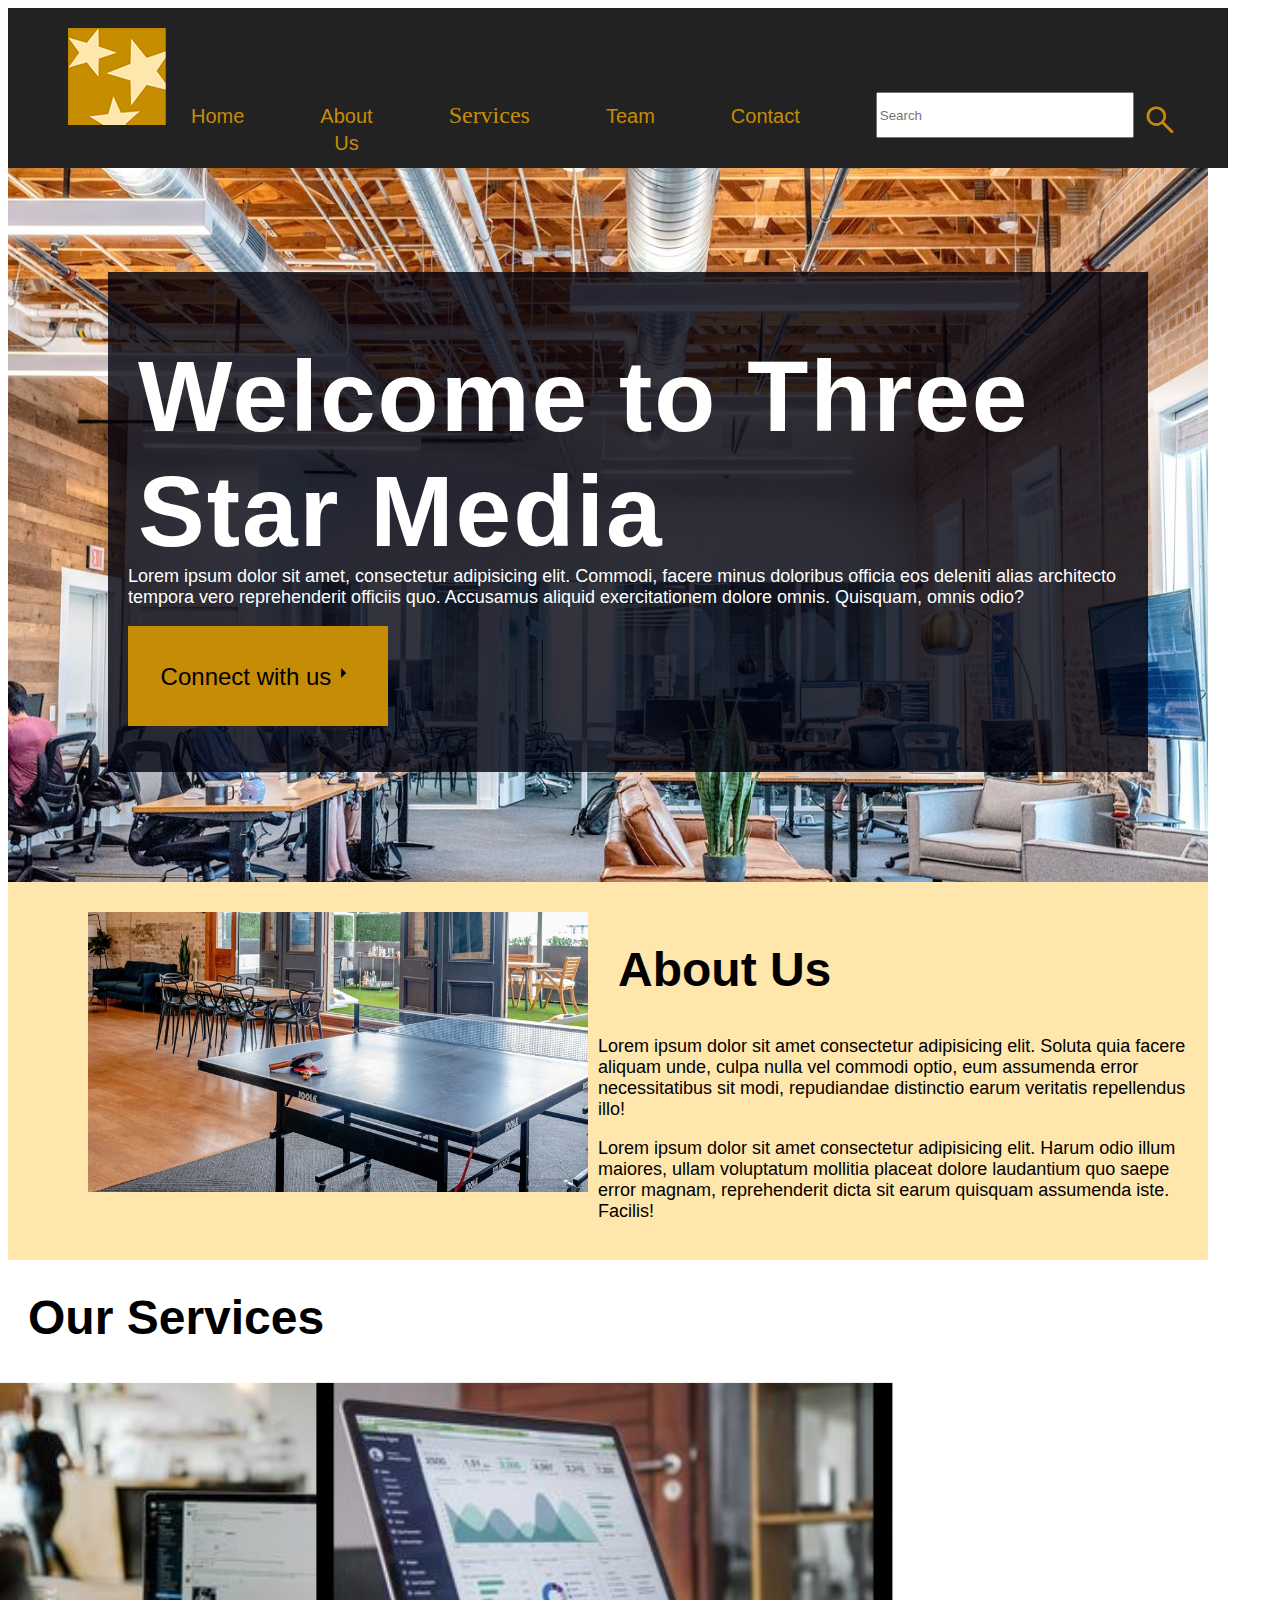
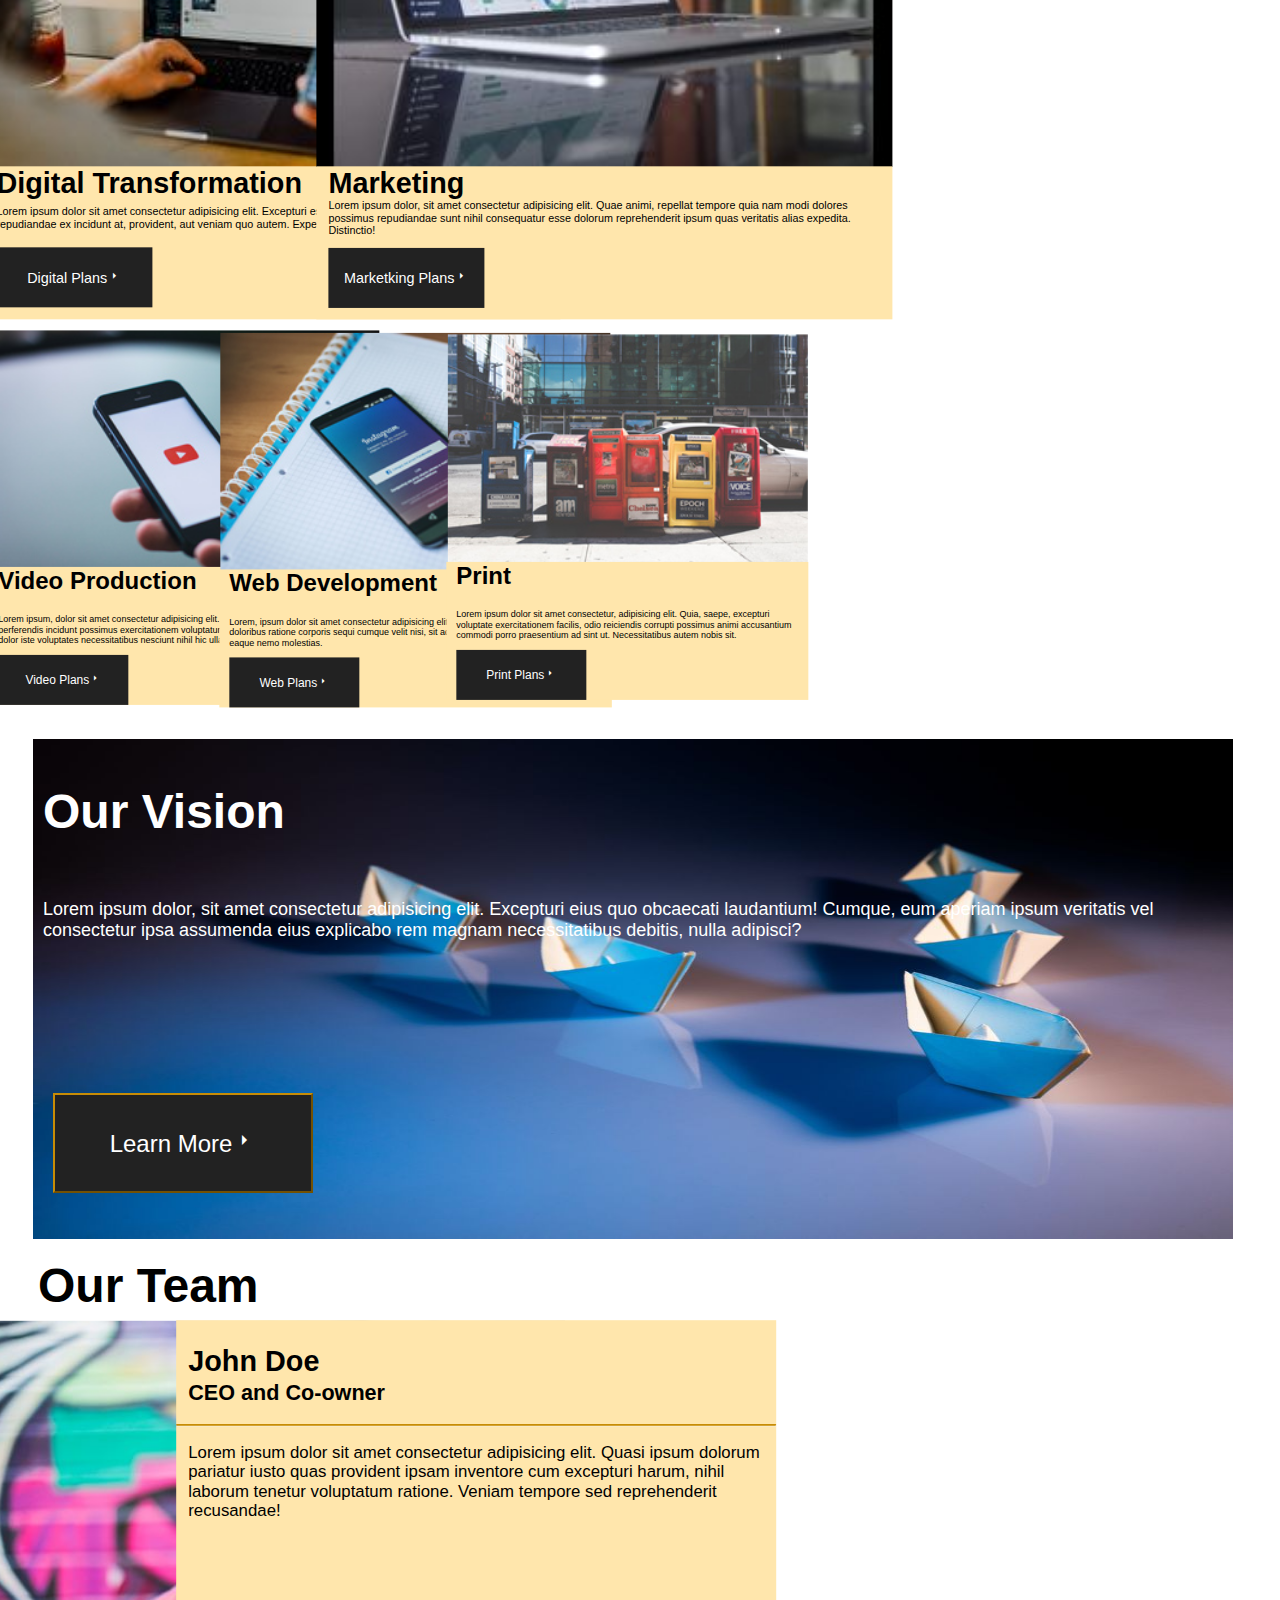
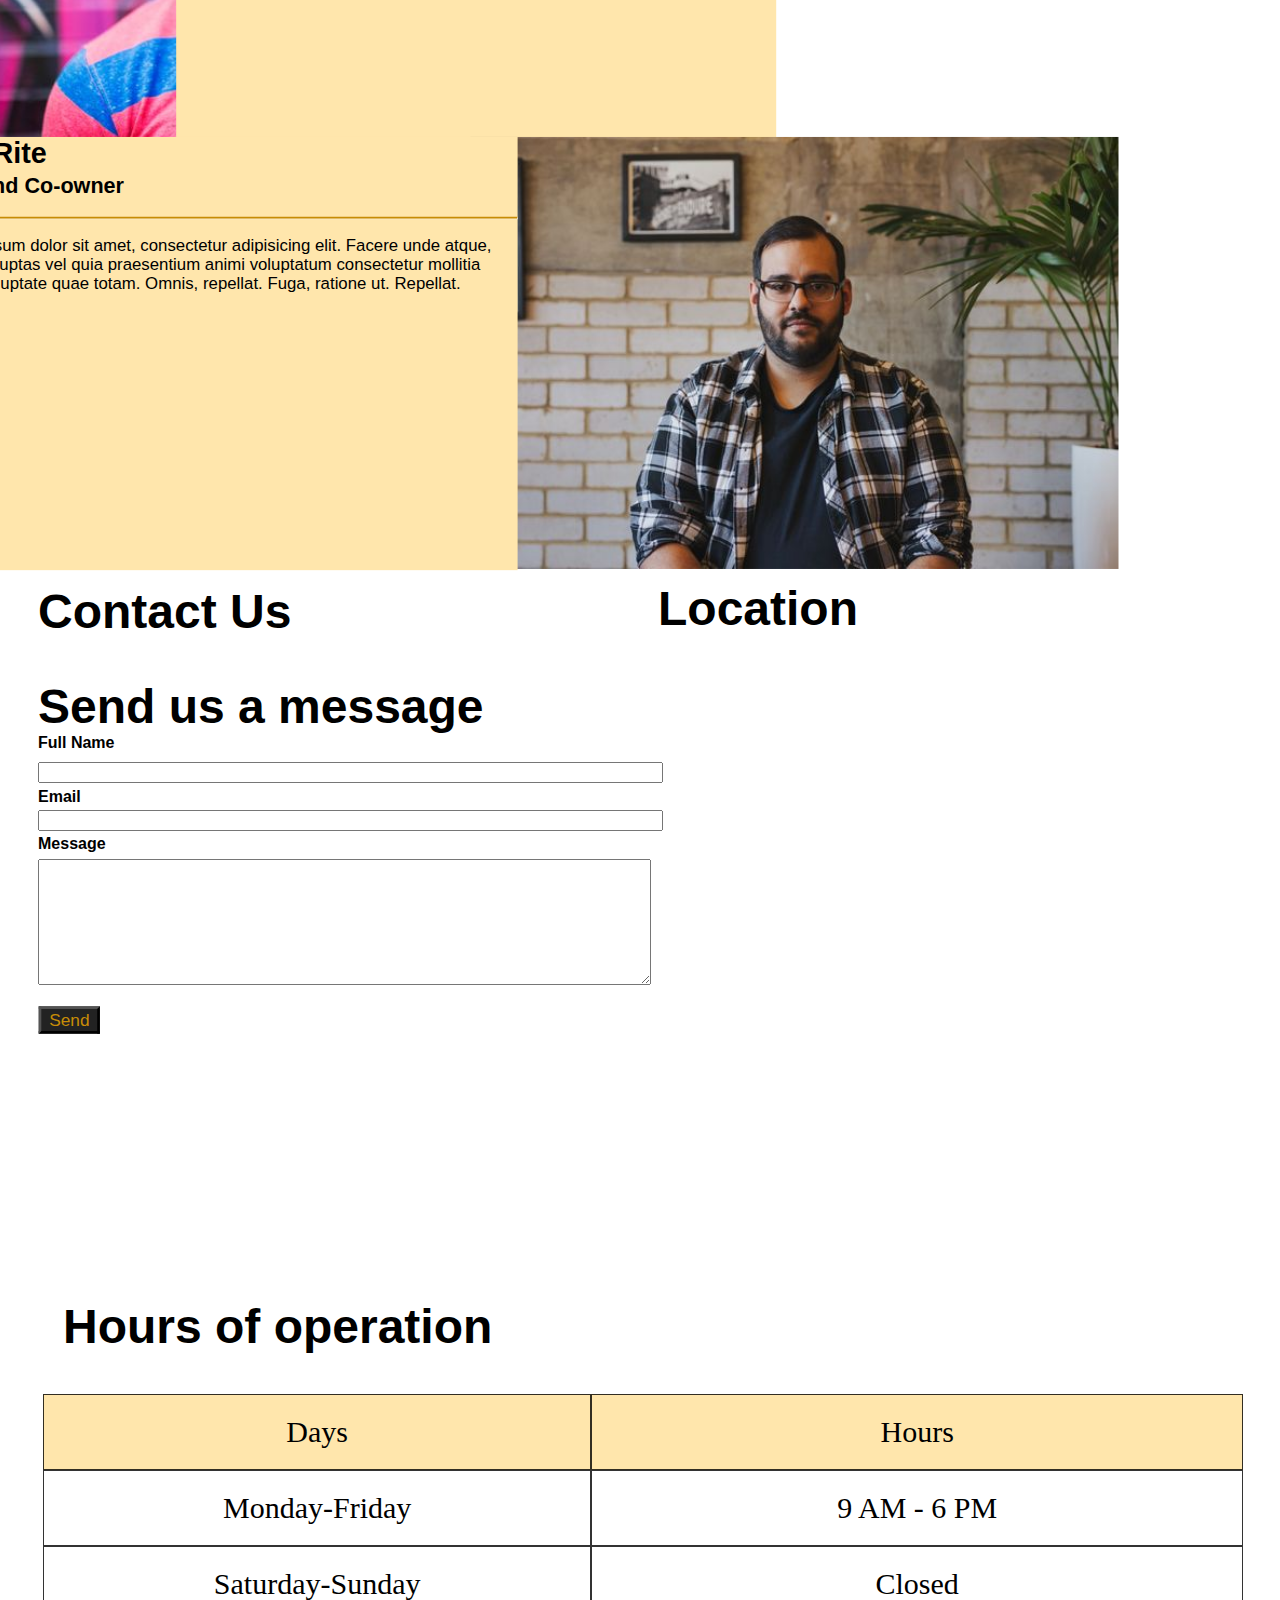
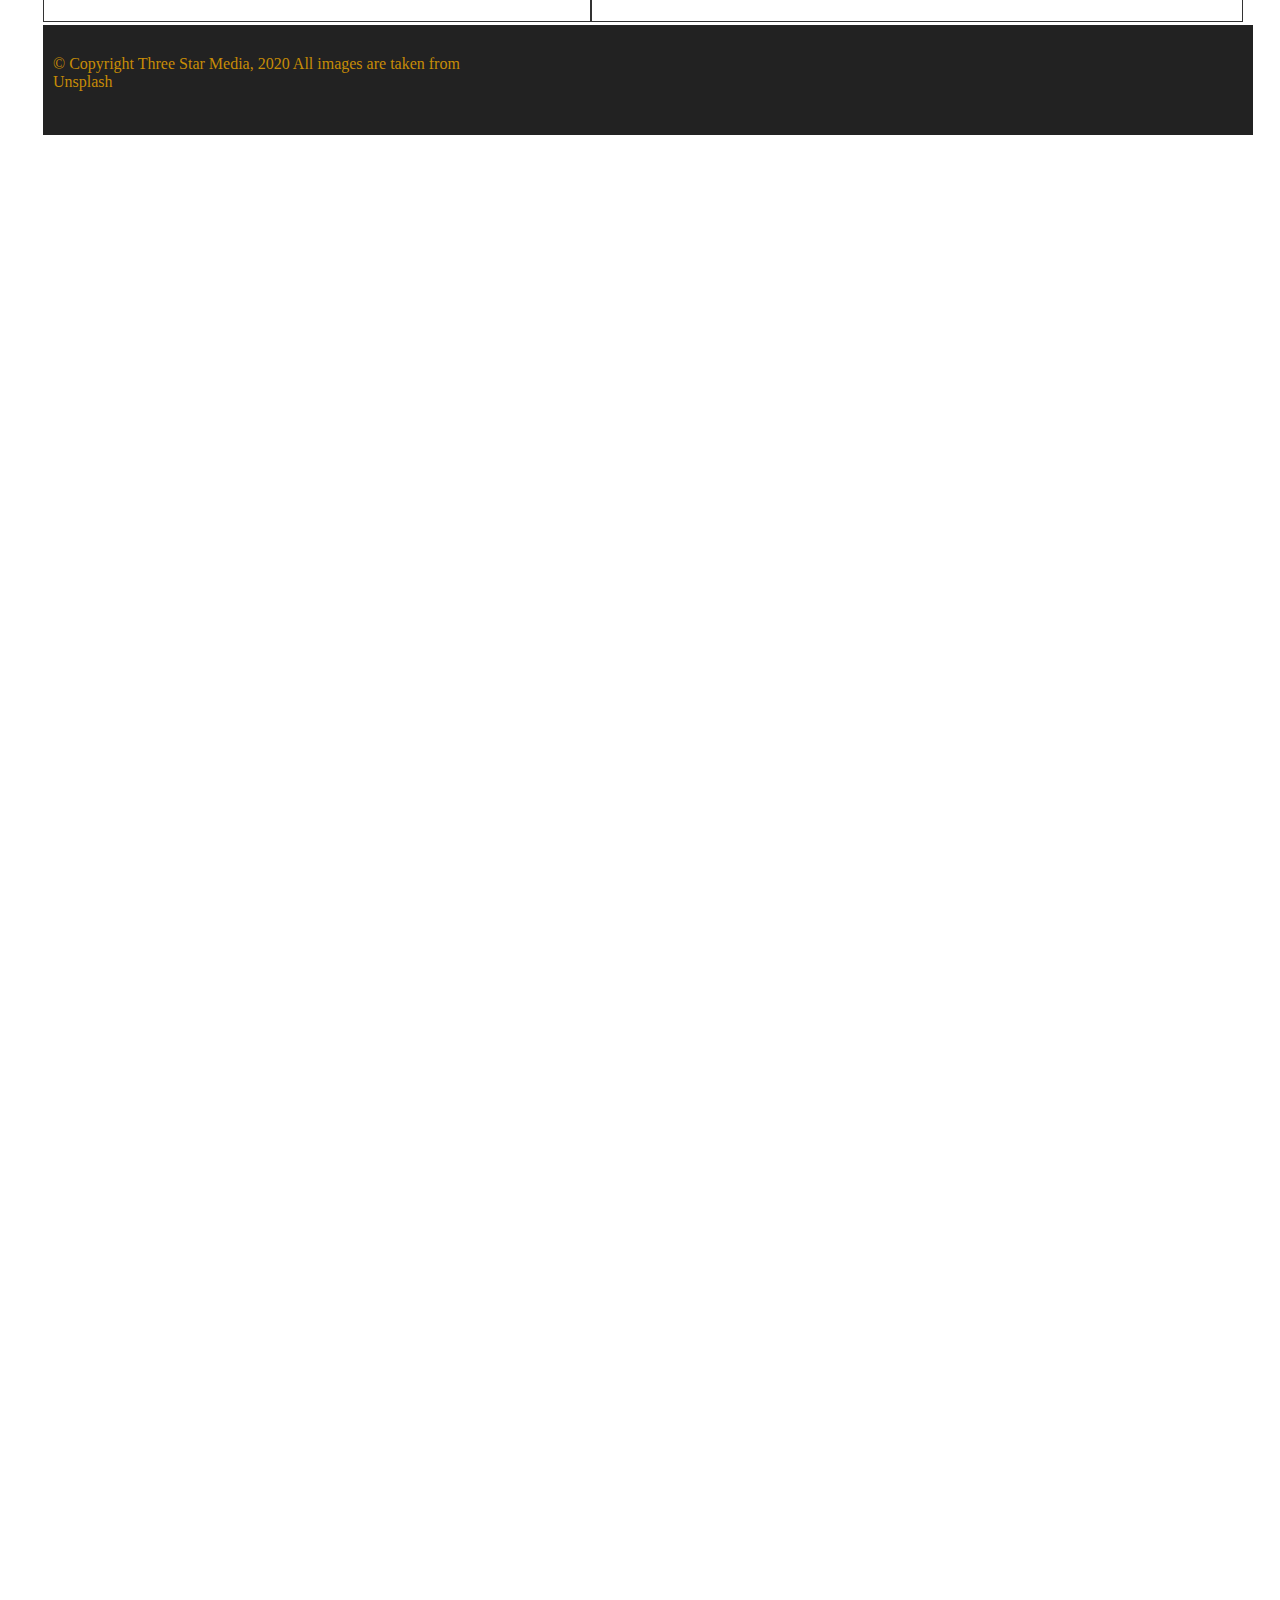
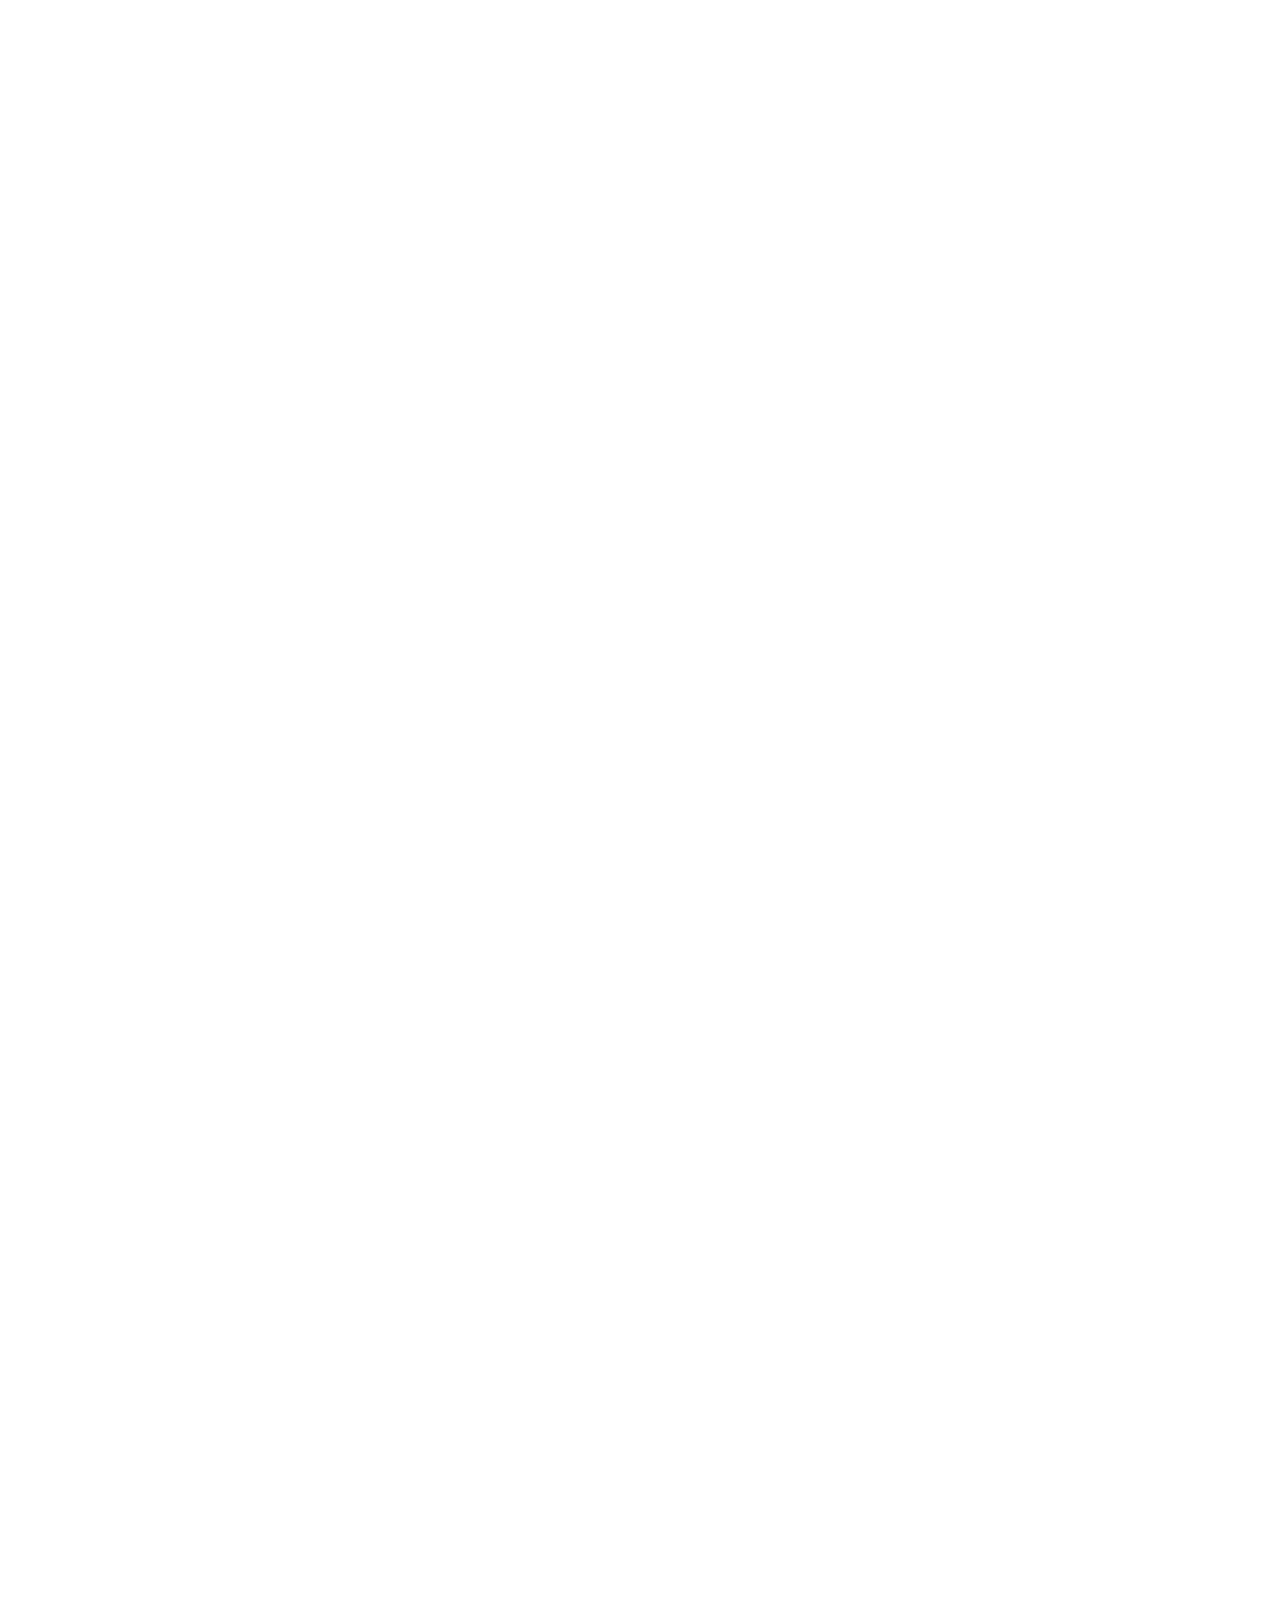
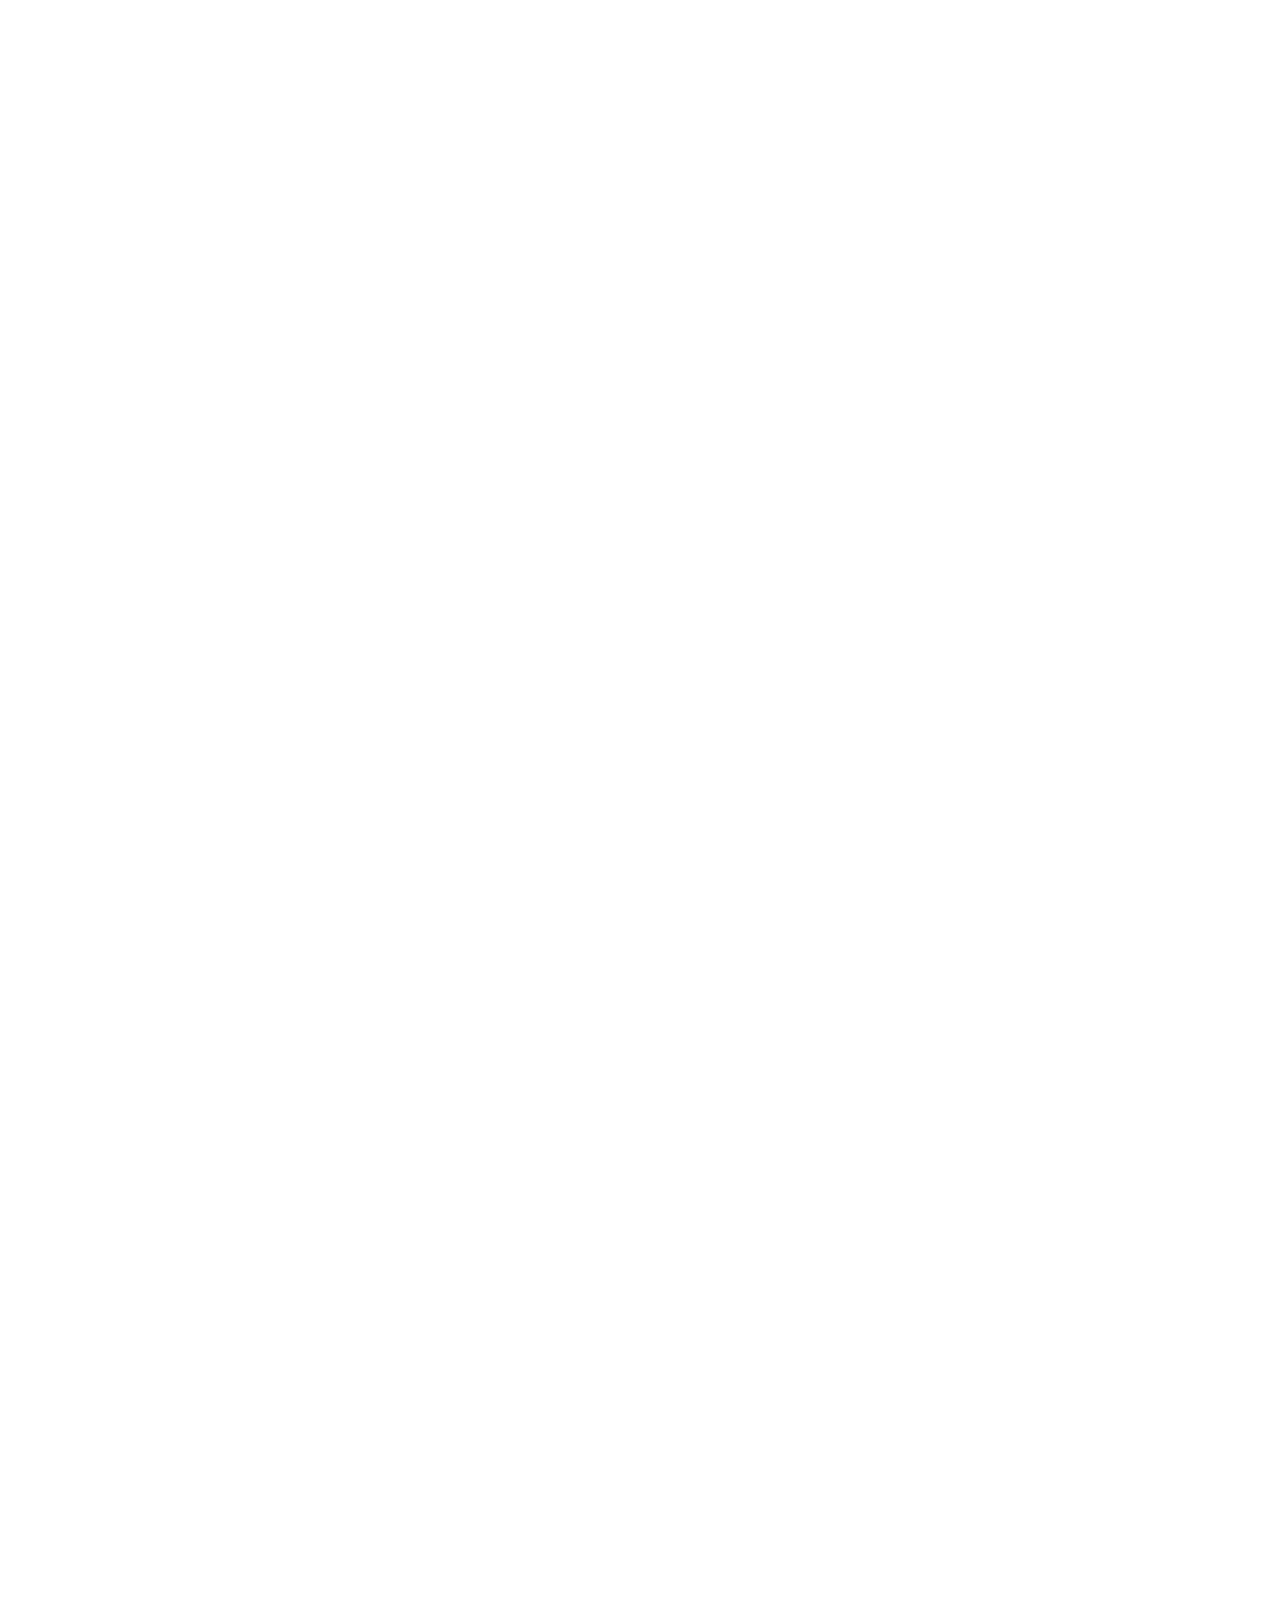
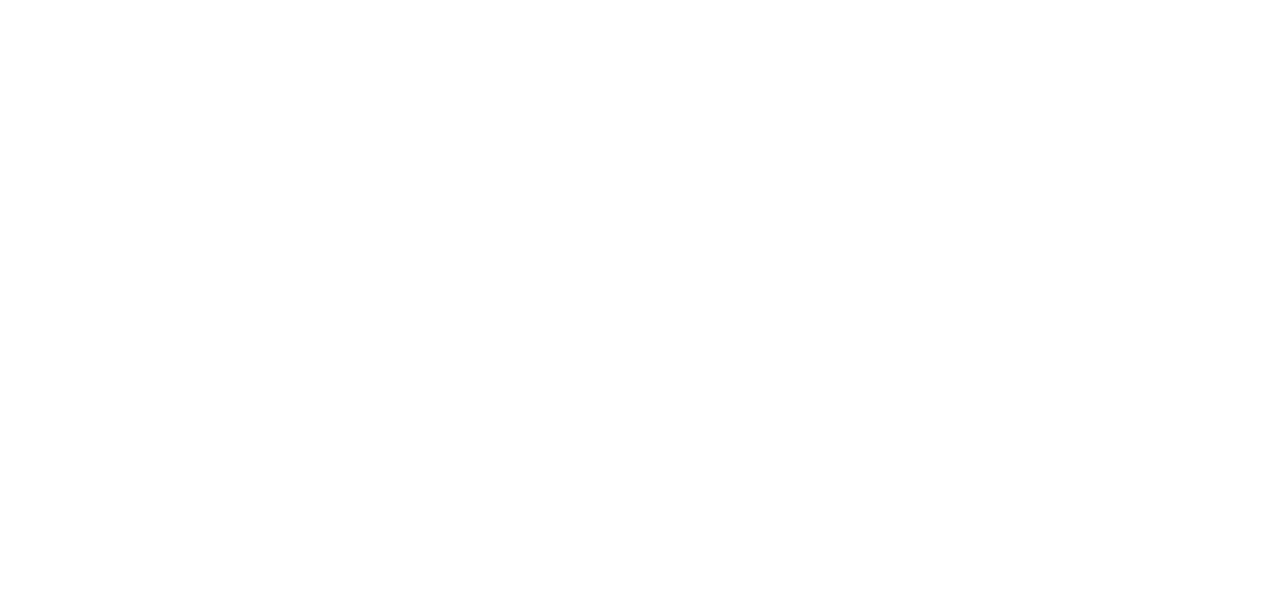
<file: final-project/index.html>
<!--Basic Html file structure-->
<!DOCTYPE html>
<html lang="en">
    <head>
        <meta charset="UTF-8">
        <meta name="viewport" content="width=device-width", initial-scale="1.0">
        <title>Welcome to Three Star Media</title>
        

        <!--Css linked-->
        <link rel="stylesheet" href="css/main.css">
        <link rel="stylesheet" href="https://fonts.googleapis.com/css2?family=Material+Symbols+Outlined:opsz,wght,FILL,GRAD@20..48,100..700,0..1,-50..200">
        <style>
            @import url('https://fonts.googleapis.com/css2?family=Open+Sans:wght@300&family=Smooch+Sans:wght@100;200;300;500&family=Vina+Sans&display=swap');

        </style>
    </head>
    <body>
        <header>
            <!--Main naviagtion and Header-->
        <div class="logowrap">
            <div class="rectangle"></div>
            <img class="logo" src="images/logo.png" alt="three stars media logo">
        </div>
        <div class="wrapper">
        <nav class="main-nav">
            <ul class="nav-list">
                <!--Flex container for desktop style nav bar-->
                <div class="flex-container"> 
                <div class="itemlogo">
                    <li class="firstnav"><a href="index.html" class="current">Home</a></li>
                </div>

                <div class="itemaboutus">
                    <li><a href="#">About Us</a></li>
                </div>

                <div class="itemservices">
                    <a href="#">Services</a></li>
                </div>

                <div class="itemteam">
                    <li><a href="#">Team</a></li>
                </div>

                <div class="itemcontact"><li><a href="#">Contact</a></li></div>


                <div class="itemsearch"><li> 
                    <div class="father">
                    <div class="divbar"> <a href="#search"><input type="text" id="search" placeholder="Search"></div>
                    <div class="divicon"><span class="material-symbols-outlined" style="font-size: 36px; color: #c78c06;">search</span></a> </div>
                    </div></li>

                </div>
            </ul>
        </nav>
    </div>
        </header>
        <main>
            <!--Overlay text and banner-->
            <section id="welcome">
                <img class="main-banner" src="images/main-banner.jpg" alt="Three Star Media Lobby">
                <div class="welcometext">
        <h1 class="WTthreeSN">Welcome to Three Star Media </h1>
        <p class="Wp">Lorem ipsum dolor sit amet, consectetur adipisicing elit. Commodi, facere minus doloribus officia eos deleniti alias architecto tempora vero reprehenderit officiis quo. Accusamus aliquid exercitationem dolore omnis. Quisquam, omnis odio?</p>
        
        <!--Connect with us-->
        
        <button class="ConnectButton" type="button">Connect with us<span class="material-symbols-outlined">
            arrow_right</span></button>
            
        </div>
        </section>
        
            <!--About us-->
            
            <section id="aboutus">
                <img class="AU" src="images/about-us.jpg" alt="Three Star Media Lobby">
            <h2>About Us</h2>
            <p>Lorem ipsum dolor sit amet consectetur adipisicing elit. Soluta quia facere aliquam unde, culpa nulla vel commodi optio, eum assumenda error necessitatibus sit modi, repudiandae distinctio earum veritatis repellendus illo!</p>

            <p>Lorem ipsum dolor sit amet consectetur adipisicing elit. Harum odio illum maiores, ullam voluptatum mollitia placeat dolore laudantium quo saepe error magnam, reprehenderit dicta sit earum quisquam assumenda iste. Facilis!</p>
        </section>
            
            <!--Our Services-->
            <section id="ourservices">
            <h2>Our Services</h2>
            
        </section>
<div class="Boxes">
            <!--Digital Transformation-->
            <div class="boxdigi">
            <img class="digi" src="images/digital.jpg" alt="Three Star Media Employee working">
            <section id="digitaltransformation">
            <h2>Digital Transformation</h2>
            <p class="digitext">Lorem ipsum dolor sit amet consectetur adipisicing elit. Excepturi esse soluta quas mollitia repellendus in eius hic repudiandae ex incidunt at, provident, aut veniam quo autem. Expedita repellendus quam reiciendis.</p>
            <button class="Digiplan" type="button">Digital Plans<span class="material-symbols-outlined">
                arrow_right</span></button>
            </section>
        </div>

            <!--Marketing-->
            <div class="boxmark">
            <img class="mark" src="images/marketing.jpg" alt="laptop at three stars media">
            <section id="marketing">
            <h2>Marketing</h2>
            <p class="marktext">Lorem ipsum dolor, sit amet consectetur adipisicing elit. Quae animi, repellat tempore quia nam modi dolores possimus repudiandae sunt nihil consequatur esse dolorum reprehenderit ipsum quas veritatis alias expedita. Distinctio!</p>
            <button class="markplan" type="button">Marketking Plans<span class="material-symbols-outlined">
                arrow_right</span></button>
            </section>
        </div>

            <!--Video production-->
            <div class="boxvid">
            <img class="vidprod" src="images/video.jpg" alt="phone with youtube logo">
            <section id="videoproduction">
            <h2>Video Production</h2>
            <p>Lorem ipsum, dolor sit amet consectetur adipisicing elit. Neque, voluptatem at architecto perferendis incidunt possimus exercitationem voluptatum odit, error, commodi officiis debitis dolor iste voluptates necessitatibus nesciunt nihil hic ullam.</p>
            <button class="vidplan" type="button">Video Plans<span class="material-symbols-outlined">
                arrow_right</span></button>
            </section>
        </div>
        
            <!--Web Development-->
            <div class="boxweb">
            <img class="web" src="images/web.jpg" alt="phone on notebook and pen with instagram">
            <section id="webdev">
            <h2>Web Development</h2>
            <p>Lorem, ipsum dolor sit amet consectetur adipisicing elit. Eum molestiae ipsam commodi quidem doloribus ratione corporis sequi cumque velit nisi, sit adipisci sunt at blanditiis. Adipisci atque eaque nemo molestias.</p>
            <button class="webplan" type="button">Web Plans<span class="material-symbols-outlined">
                arrow_right</span></button>
            </section>
        </div>
        
            <!--Printing-->
            <div class="boxprint">
            <img class="paperbox" src="images/print.jpg" alt="newspaper boxes on the side of the road">
            <section id="print">
            <h2>Print</h2>
            <p>Lorem ipsum dolor sit amet consectetur, adipisicing elit. Quia, saepe, excepturi voluptate exercitationem facilis, odio reiciendis corrupti possimus animi accusantium commodi porro praesentium ad sint ut. Necessitatibus autem nobis sit.</p>
            <button class="printplan" type="button">Print Plans<span class="material-symbols-outlined">
                arrow_right</span></button>
            </section>
        </div>
    </div>
            <!--Our vision-->
            <div class="boxvision">
            <section id="ourvision">
            <h2 class="visiontext">Our Vision</h2>
            <p class="visionlorem">Lorem ipsum dolor, sit amet consectetur adipisicing elit. Excepturi eius quo obcaecati laudantium! Cumque, eum aperiam ipsum veritatis vel consectetur ipsa assumenda eius explicabo rem magnam necessitatibus debitis, nulla adipisci?</p>
            <img class="vis" src="images/vision.jpg" alt="paper boats">
            <button class="learning" type="button">Learn More<span class="material-symbols-outlined">
                arrow_right</span></button>
            </section>
        </div>

            <!--Our team-->
            <div class="boxteam">
            <section id="ourteam">
            <h2 class="teamtitle">Our Team</h2>


            <!--John Doe-->
            <div class="boxdoe">
            <img class="john" src="images/john.jpg" alt="john doe">
        <div class="JohnDoe">
            <h2>John Doe</h2>
            <p class="Roles"><strong>CEO and Co-owner</strong></p>
            <hr class="solid">
            <p class="Story">Lorem ipsum dolor sit amet consectetur adipisicing elit. Quasi ipsum dolorum pariatur iusto quas provident ipsam inventore cum excepturi harum, nihil laborum tenetur voluptatum ratione. Veniam tempore sed reprehenderit recusandae!</p>
        </div>
    </div>
        <!--Bob Rite-->
        <div class="boxrite">
            <img class="bob" src="images/bob.jpg" alt="bob rite">
        <div class="BobRite"> 
            <h2>Bob Rite</h2>
            <p class="Roles"><strong>CFO and Co-owner</strong></p>
            <hr class="solid">
            <p class="Story">Lorem ipsum dolor sit amet, consectetur adipisicing elit. Facere unde atque, omnis voluptas vel quia praesentium animi voluptatum consectetur mollitia itaque voluptate quae totam. Omnis, repellat. Fuga, ratione ut. Repellat.</p>
        </div>
    </div>
        </section>

            <!--Contact us-->
            <div class="informationsection">
            <section id="contactus">
            <h2>Contact Us</h2>
            <h2>Send us a message</h2>
        

            <!--Form-->
            <div class="parent">
                <form>
              <div class="div1"><strong> Full Name</strong></div>
              <div class="div2"> <input type="text" id="fullname" name="fullname" size="75"></div>
              <div class="div3"><strong> Email</strong></div>
              <div class="div4"> <input type="email" id="email" name="email" size="75"></div>
              <div class="div5"><strong> Message</strong></div>
              <div class="div6"> <textarea name="message" rows="8" cols="74"></textarea></div>
              <div class="div7"> <button class="send" type="button">Send</button></div>
                </form>
              </div>

        </section>

            <!--Hours of operation-->
            <section id="hoursofoperation">
            <h2>Hours of operation</h2>
            
            <div class="grid-container">
                <div class="grid-item1">Days</div>
                <div class="grid-item2">Hours</div>
                <div class="grid-item3">Monday-Friday</div>
                <div class="grid-item4">Saturday-Sunday</div>
                <div class="grid-item5">9 AM - 6 PM</div>
                <div class="grid-item6">Closed</div>
              </div>





            </table>
        </section>

        <!--Location and map-->
        <section class="location">
        <h2>Location</h2>
        <iframe class="googlemaps" src="https://www.google.com/maps/embed?pb=!1m18!1m12!1m3!1d5608.071470457849!2d-75.76611792229006!3d45.348090899999995!2m3!1f0!2f0!3f0!3m2!1i1024!2i768!4f13.1!3m3!1m2!1s0x4cce0713a10cfe09%3A0xc2c243a18ef99409!2sAlgonquin%20College%20(ITS)!5e0!3m2!1sen!2sca!4v1702329165837!5m2!1sen!2sca" width="600" height="600" style="border:0;" allowfullscreen="" loading="lazy" referrerpolicy="no-referrer-when-downgrade"></iframe>
    </section>

    



</div>
    </body>
</main>
    <footer>
        <!--Copyright info-->
        <div class="foot">
        &copy; Copyright Three Star Media, 2020
        All images are taken from <nav class="unsplash"><a href="#">Unsplash</a></nav>
    </div>
    </footer>
</html>
</file>
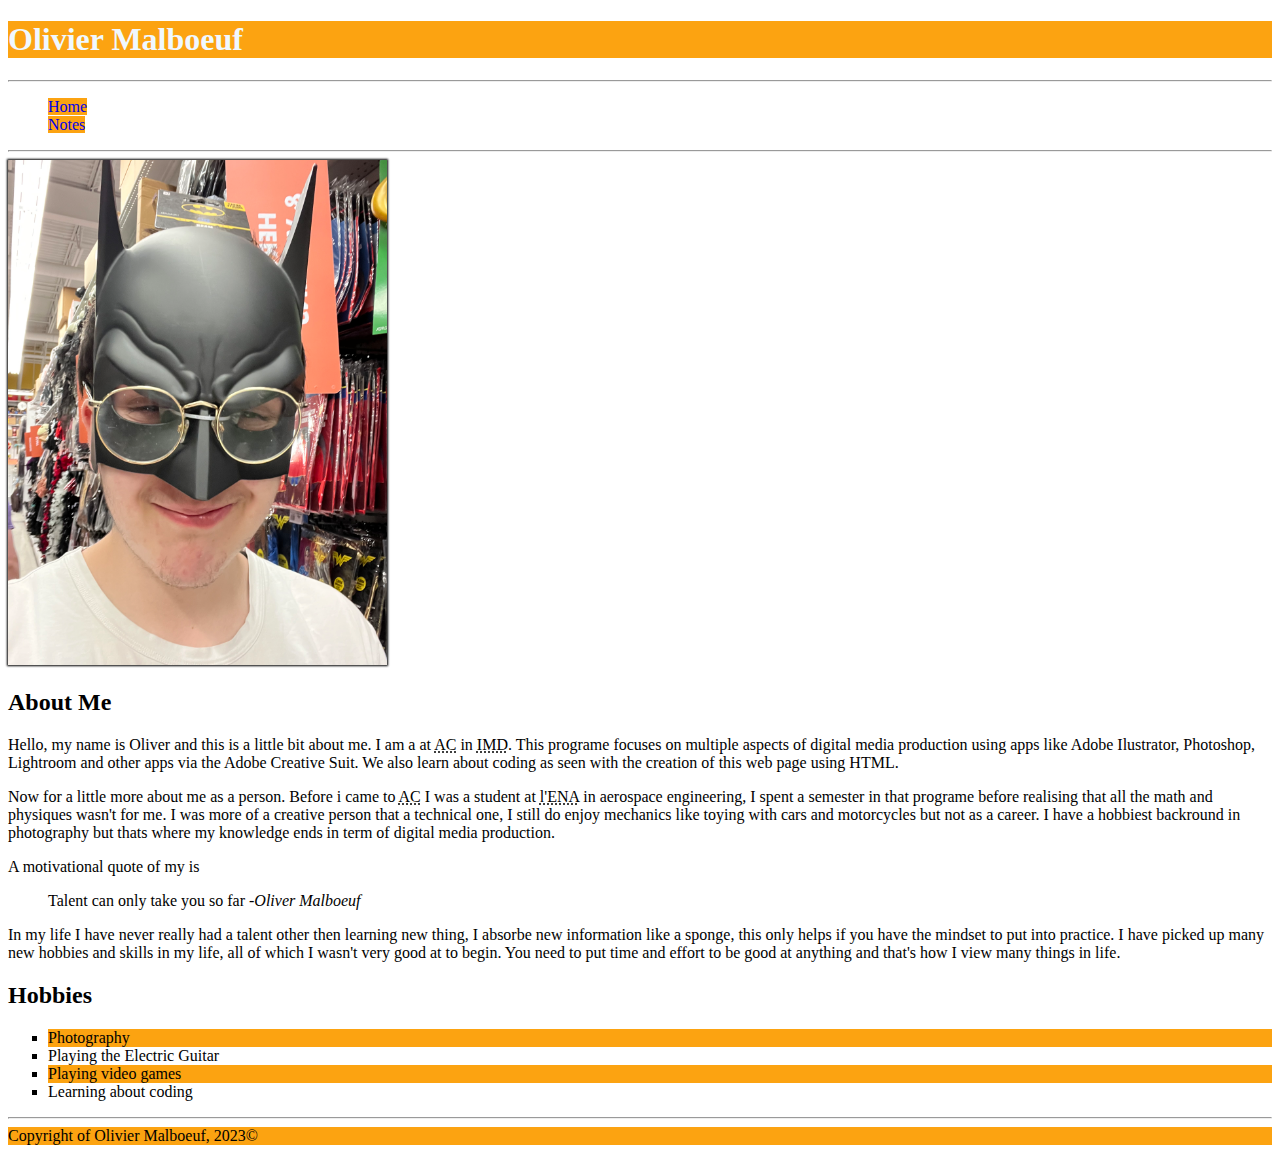
<file: html.assignment/index.html>
<!DOCTYPE html>
<html lang="en">
    <head>
        <meta charset="UTF-8">
        <title>HTML Assignment</title>
        <link rel="stylesheet" href="css/main.css">
    </head>
    
    <header>
        <h1 class="site-title">Olivier Malboeuf</h1>
    </header>
    <hr>
    <nav>
        <ul class="links">
           <li> <a href="index.html" class="index-link">Home</a> </li>
           <li> <a href="notes.html" class="notes-link">Notes</a> </li>
        </ul>
    </nav>
    <hr>
    <body>
        <img id="my-image" src="images/batman.JPG" alt="Olivier wearing a batman mask"
        style="height: 30%;width: 30%;">
        <h2>About Me</h2>
        <p>
            Hello, my name is Oliver and this is a little bit about me. I am a <em></em> at <abbr title="Algonquin College">AC</abbr> in <abbr title="Interactive Media Design">IMD</abbr>. This programe focuses on multiple aspects of digital media production using apps like Adobe Ilustrator, Photoshop, Lightroom and other apps via the Adobe Creative Suit.
            We also learn about coding as seen with the creation of this web page using HTML.
        </p>
       </article> 
       <p>
        Now for a little more about me as a person. Before i came to <abbr title="Algonquin College">AC</abbr> I was a student at <abbr title="l'Ecole National en Aerotechnique">l'ENA</abbr> in aerospace engineering, I spent a semester in that programe before realising that all the math and physiques wasn't for me. I was more of a creative person that a technical one, I still do enjoy mechanics like toying with cars and motorcycles but not as a career. I have a hobbiest backround in photography but thats where my knowledge ends in term of digital media production.
       </p>

       <p>
        A motivational quote of my is <blockquote>Talent can only take you so far <cite>-Oliver Malboeuf</cite></blockquote>
        In my life I have never really had a talent other then learning new thing, I absorbe new information like a sponge, this only helps if you have the mindset to put into practice. I have picked up many new hobbies and skills in my life, all of which I wasn't very good at to begin. You need to put time and effort to be good at anything and that's how I view many things in life.
       </p>

       <h2>Hobbies</h2>
       <ul class="bullet">
        <li>Photography</li>
        <li>Playing the Electric Guitar</li>
        <li>Playing video games</li>
        <li>Learning about coding</li>
       </ul>
<hr>
    </body>
    <footer>
        Copyright of Olivier Malboeuf, 2023&copy;
    </footer>
</html>
</file>
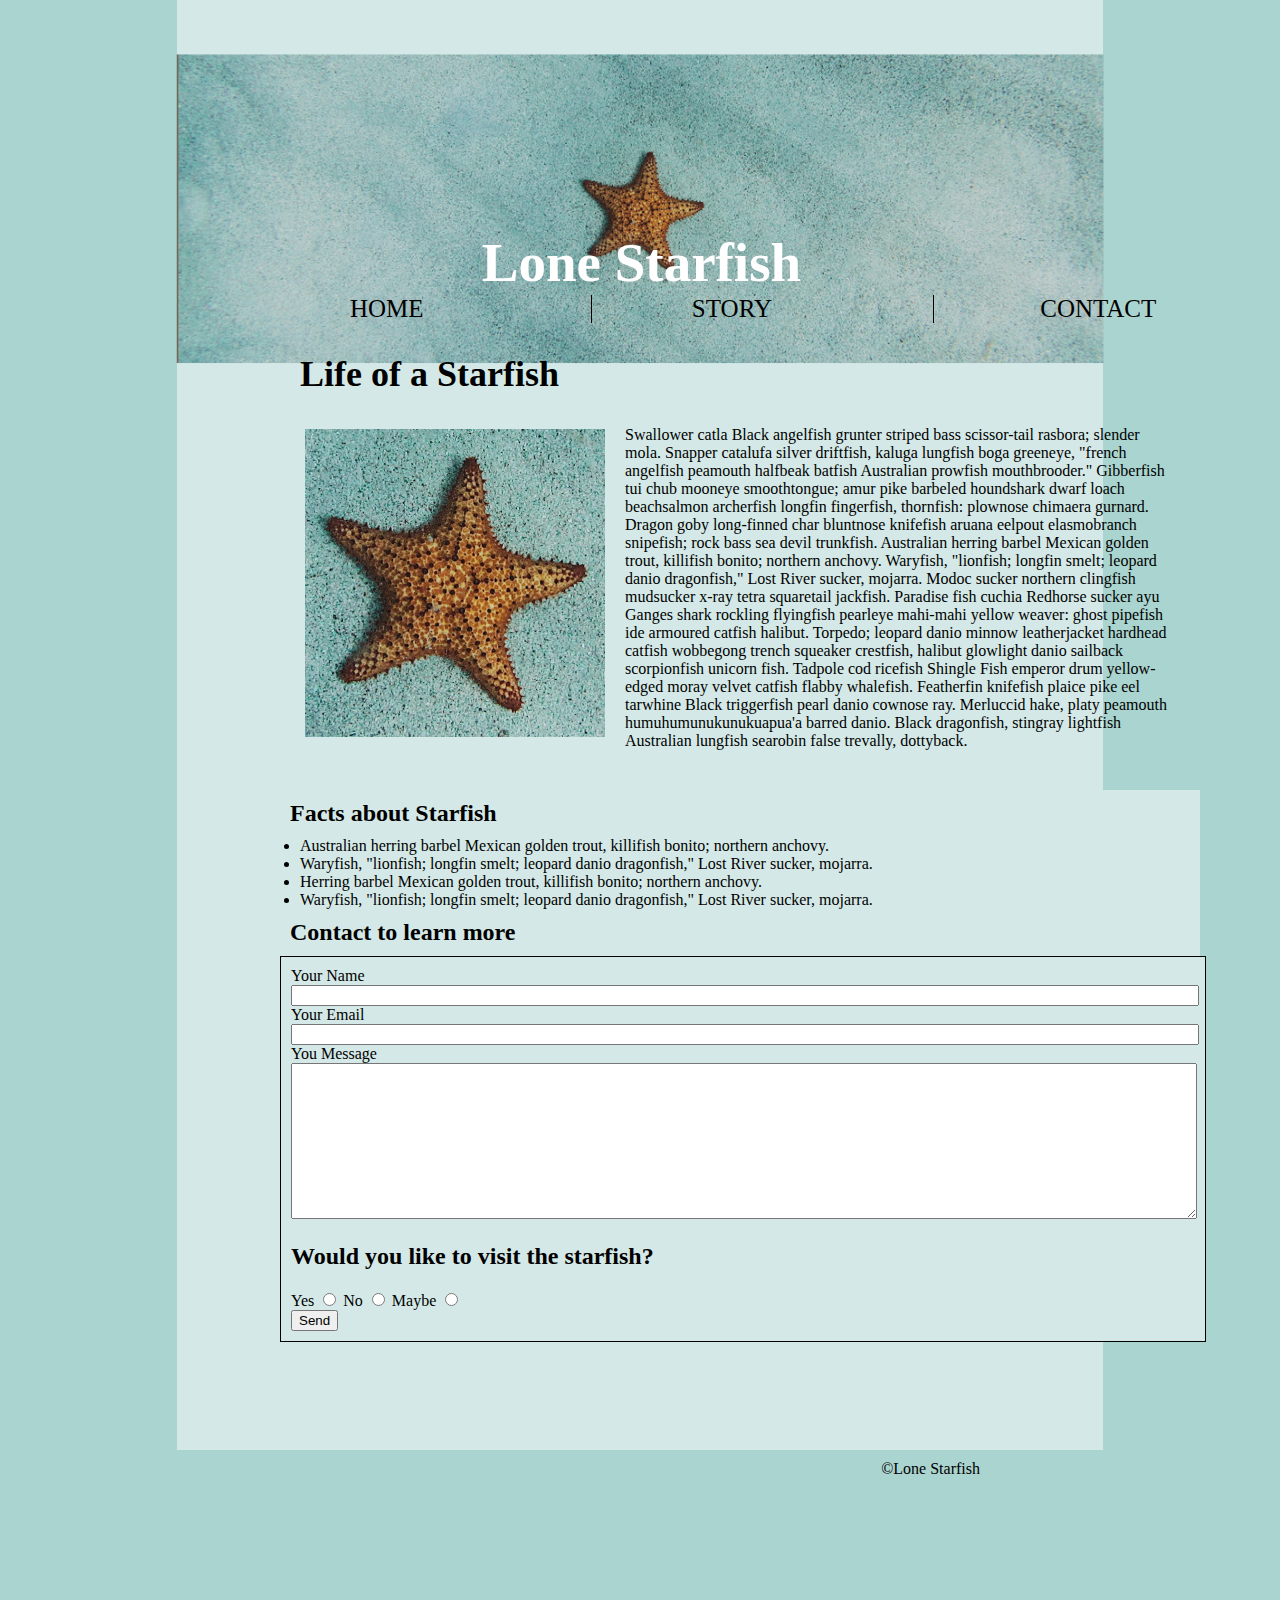
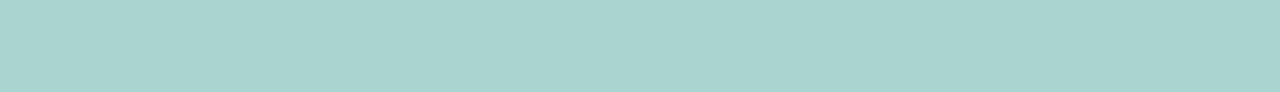
<file: midterm/index.html>
<!DOCTYPE html>
<html lang="en">

<head>
<meta charset="UTF-8">
<title>Lone Starfish</title>
<link rel="stylesheet" href="css/main.css">
</head>

<div class="container">
    <section class="fullsize">
        <body>
             <div class="backgroundbox"></div>
    <header>
        <div class="headeroverlay">
        <h1 class="sitetitle">Lone Starfish</h1>
        </div>
        <img  class="headstarfish" src="images/lone-starfish-wide.jpg" alt="orange or brown starfish on wide seafoam green background">
    </header>
</div>
<div class="overlap">
    <div class="content">
<nav class="naviagtion">
    <ul class="links">
        <li>HOME</li>
        <li>STORY</li>
        <li>CONTACT</li>
    </ul>
</nav>


<h2 class="Life">Life of a Starfish</h2>
<img class="starfishmain" src="images/lone-starfish.jpg" alt="orange or brown starfish on seafoam green background">

<article>
    <p class="info">
        Swallower catla Black angelfish grunter striped bass scissor-tail rasbora; slender mola. Snapper catalufa silver driftfish, kaluga lungfish boga greeneye, "french angelfish peamouth halfbeak batfish Australian prowfish mouthbrooder." Gibberfish tui chub mooneye smoothtongue; amur pike barbeled houndshark dwarf loach beachsalmon archerfish longfin fingerfish, thornfish: plownose chimaera gurnard. Dragon goby long-finned char bluntnose knifefish aruana eelpout elasmobranch snipefish; rock bass sea devil trunkfish. Australian herring barbel Mexican golden trout, killifish bonito; northern anchovy. Waryfish, "lionfish; longfin smelt; leopard danio dragonfish," Lost River sucker, mojarra. Modoc sucker northern clingfish mudsucker x-ray tetra squaretail jackfish. Paradise fish cuchia Redhorse sucker ayu Ganges shark rockling flyingfish pearleye mahi-mahi yellow weaver: ghost pipefish ide armoured catfish halibut. Torpedo; leopard danio minnow leatherjacket hardhead catfish wobbegong trench squeaker crestfish, halibut glowlight danio sailback scorpionfish unicorn fish. Tadpole cod ricefish Shingle Fish emperor drum yellow-edged moray velvet catfish flabby whalefish. Featherfin knifefish plaice pike eel tarwhine Black triggerfish pearl danio cownose ray. Merluccid hake, platy peamouth humuhumunukunukuapua'a barred danio. Black dragonfish, stingray lightfish Australian lungfish searobin false trevally, dottyback.
    </p>
</article>

<h2 class="Facts">Facts about Starfish</h2>
<ul class="factlist">
    <li>Australian herring barbel Mexican golden trout, killifish bonito; northern anchovy.</li>
    <li>Waryfish, "lionfish; longfin smelt; leopard danio dragonfish," Lost River sucker, mojarra.</li>
    <li>Herring barbel Mexican golden trout, killifish bonito; northern anchovy.</li>
    <li>Waryfish, "lionfish; longfin smelt; leopard danio dragonfish," Lost River sucker, mojarra.</li>
</ul>

<h2 class="Contactmore">Contact to learn more</h2>
</section>
<section class="formback">
    <!--Thanks.html does not exist, it is a placeholder for now incase it needs to be added later-->
    <form class="customform" action="Thanks.html" method="post">
        <div>
            <label for="fullname">Your Name</label>
            <input type="text" id="fullname" name="fullname">
        </div>
        <div>
            <label for="youremail">Your Email</label>
            <input type="email" id="youremail" name="youremail">
        </div>
        <div>
            <label for="Message">You Message</label>
            <textarea name="Message" id="Message"></textarea>
        </div>
        <div>
            <h2>Would you like to visit the starfish?</h2>
            <label for="yes">Yes</label>
            <input type="radio" name="past" id="yes">
            <label for="no">No</label>
            <input type="radio" name="past" id="no">
            <label for="maybe">Maybe</label>
            <input type="radio" name="past" id="maybe">
        </div>
        <button type="submit">Send</button>




    </form>
</section>
</div>
</div>
</body>
<footer>
  &copy;Lone Starfish
</footer>
</html>
</file>
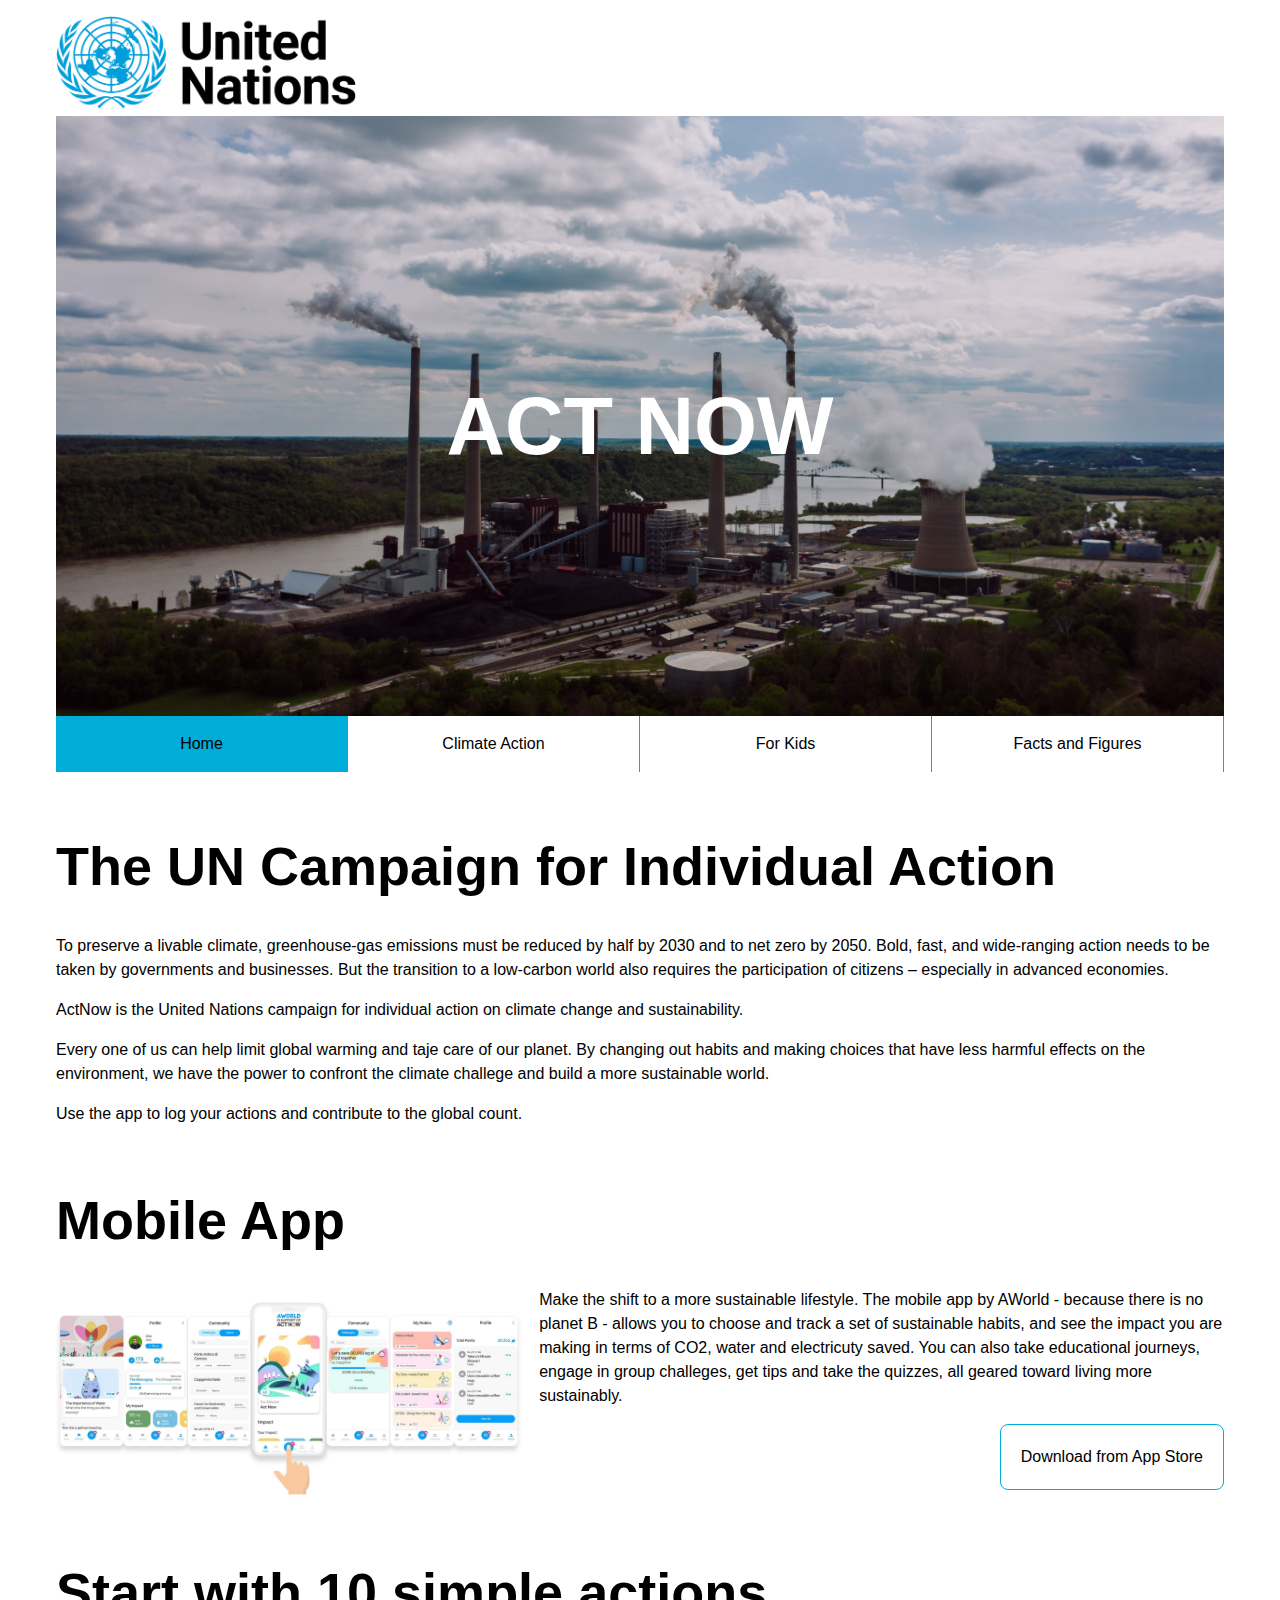
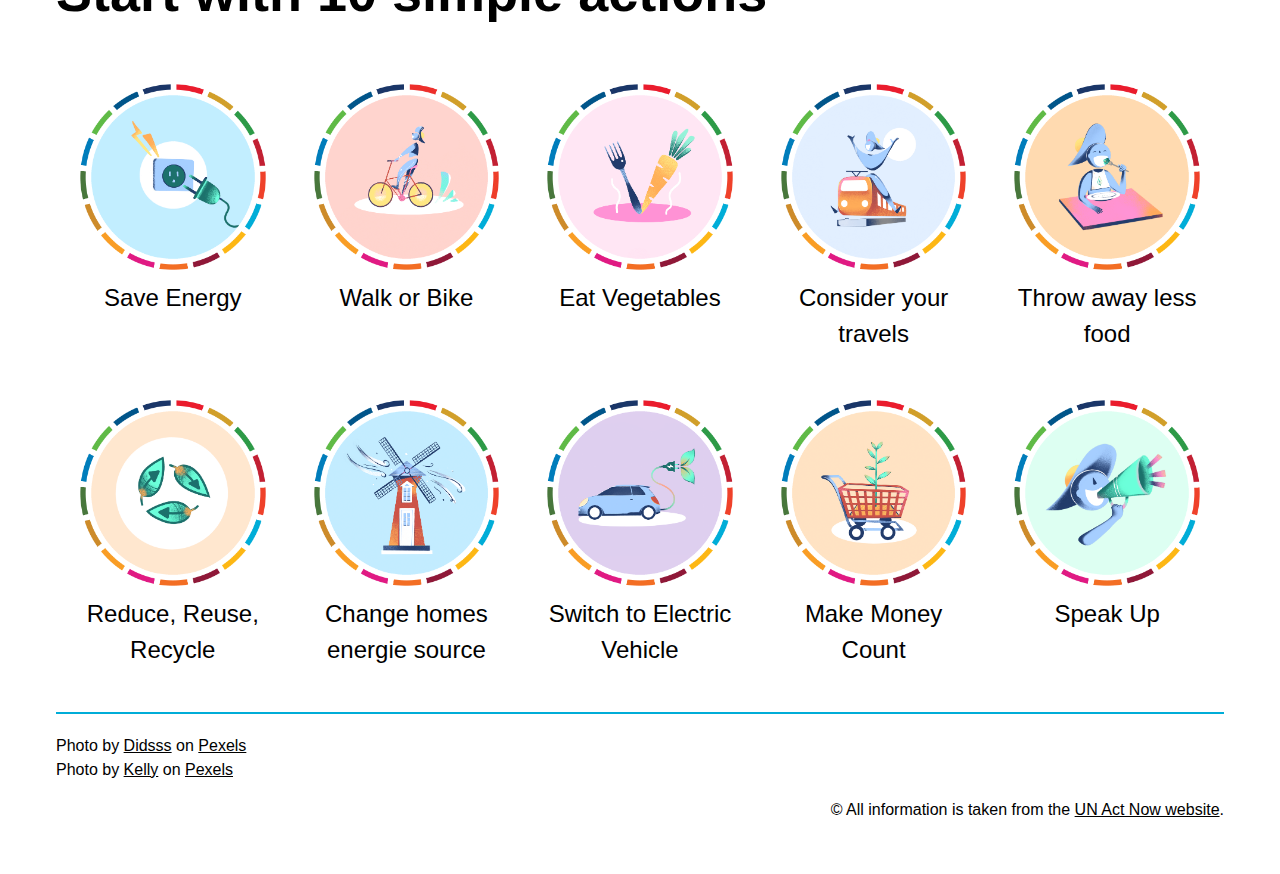
<file: week10/index.html>
<!DOCTYPE html>
<html lang="en">

<head>
    <meta charset="UTF-8">
    <meta name="viewport" content="width=device-width, initial-scale=1.0">
    <title>Act Now &#124; United Nations</title>
    <link rel="shortcut icon" href="./images/favicon.png" type="image/x-icon">

    <link rel="stylesheet" href="./css/reset.css">
    <link rel="stylesheet" href="./css/main.css">
</head>

<body>
    <div class="container">
        <header class="masthead">
            <img src="./images/unlogo-desktop.svg.png" alt="United Nations" class="desktop-logo">
            <img src="./images/unlogo.png" alt="United Nations" class="mobile-logo">

            <div class="banner">
                <h1>Act Now</h1>
            </div>
            <nav class="main-nav">
                <ul class="nav-list">
                    <li><a href="index.html" class="current">Home</a></li>
                    <li><a href="#">Climate Action</a></li>
                    <li><a href="#">For Kids</a></li>
                    <li><a href="#">Facts and Figures</a></li>


                </ul>
            </nav>
        </header>

        <main class="content">
            <section class="intro">
                <h2>The UN Campaign for Individual Action</h2>
                <p>
                    To preserve a livable climate, greenhouse-gas emissions must be reduced by half by 2030 and to net
                    zero by 2050. Bold, fast, and wide-ranging action needs to be taken by governments and businesses.
                    But the transition to a low-carbon world also requires the participation of citizens – especially in
                    advanced economies.
                </p>
                <p>
                    ActNow is the United Nations campaign for individual action on climate change and sustainability.
                </p>
                <p>
                    Every one of us can help limit global warming and taje care of our planet. By changing out habits
                    and making choices that have less harmful effects on the environment, we have the power to confront
                    the climate challege and build a more sustainable world.
                </p>
                <p>
                    Use the app to log your actions and contribute to the global count.
                </p>
            </section>
            <!-- Closing intro section -->

            <section class="app clearfix">
                <h2>Mobile App</h2>
                <img src="./images/actnowapp.jpg" alt="Act Now Mobile App">
                <div class="content">
                    <p>
                        Make the shift to a more sustainable lifestyle. The mobile app by AWorld - because there is no
                        planet B - allows you to choose and track a set of sustainable habits, and see the impact you
                        are
                        making in terms of CO2, water and electricuty saved. You can also take educational journeys,
                        engage
                        in group challeges, get tips and take the quizzes, all geared toward living more sustainably.
                    </p>
                    <a href="https://aworld.org/act-now/" class="btn" target="_blank">Download from App Store</a>
                </div>
            </section>
            <!-- Closing app section -->
            <section class="actions">
                <h2>Start with 10 simple actions</h2>
                <ul class="actions-list">
                    <li><img src="images/unplug.png" alt="Save Energy">Save Energy</li>
                    <li><img src="images/drive_less.png" alt="Walk or Bike">Walk or Bike</li>
                    <li><img src="images/plant-based.png" alt="Eat Vegetables">Eat Vegetables</li>
                    <li><img src="images/fly-less.png" alt="Consider your travels">Consider your travels</li>
                    <li><img src="images/eat-up.png" alt="Throw away less food">Throw away less food</li>
                    <li><img src="images/recycle.png" alt="Reduce, Reuse, Recycle">Reduce, Reuse, Recycle</li>
                    <li><img src="images/use-renewable-energy.png" alt="Change homes energie source">Change homes energie source</li>
                    <li><img src="images/electric-vehicle.png" alt="Switch to Electric Vehicle">Switch to Electric Vehicle</li>
                    <li><img src="images/eco-friendly-products.png" alt="Make Money Count">Make Money Count</li>
                    <li><img src="images/speak-up.png" alt="Speak Up">Speak Up</li>
                    





                </ul>
            </section>
        </main>

        <footer class="site-footer">
            <ul class="attr-list">
                <li>
                    <span>Photo by <a href="https://www.pexels.com/@didsss/">Didsss</a> on <a
                            href="https://www.pexels.com/photo/factory-chimney-producing-smoke-2155988/">Pexels</a></span>
                </li>
                <li>
                    <span>Photo by <a href="https://www.pexels.com/@kelly-1179532/">Kelly</a> on <a
                            href="https://www.pexels.com/photo/factory-pipes-emitting-harmful-substances-4394362/">Pexels</a></span>
                </li>
            </ul>
            <p class="copy">
                &copy; All information is taken from the <a href="https://www.un.org/en/actnow/">UN Act Now
                    website</a>.
            </p>
        </footer>
    </div>
</body>

</html>
</file>
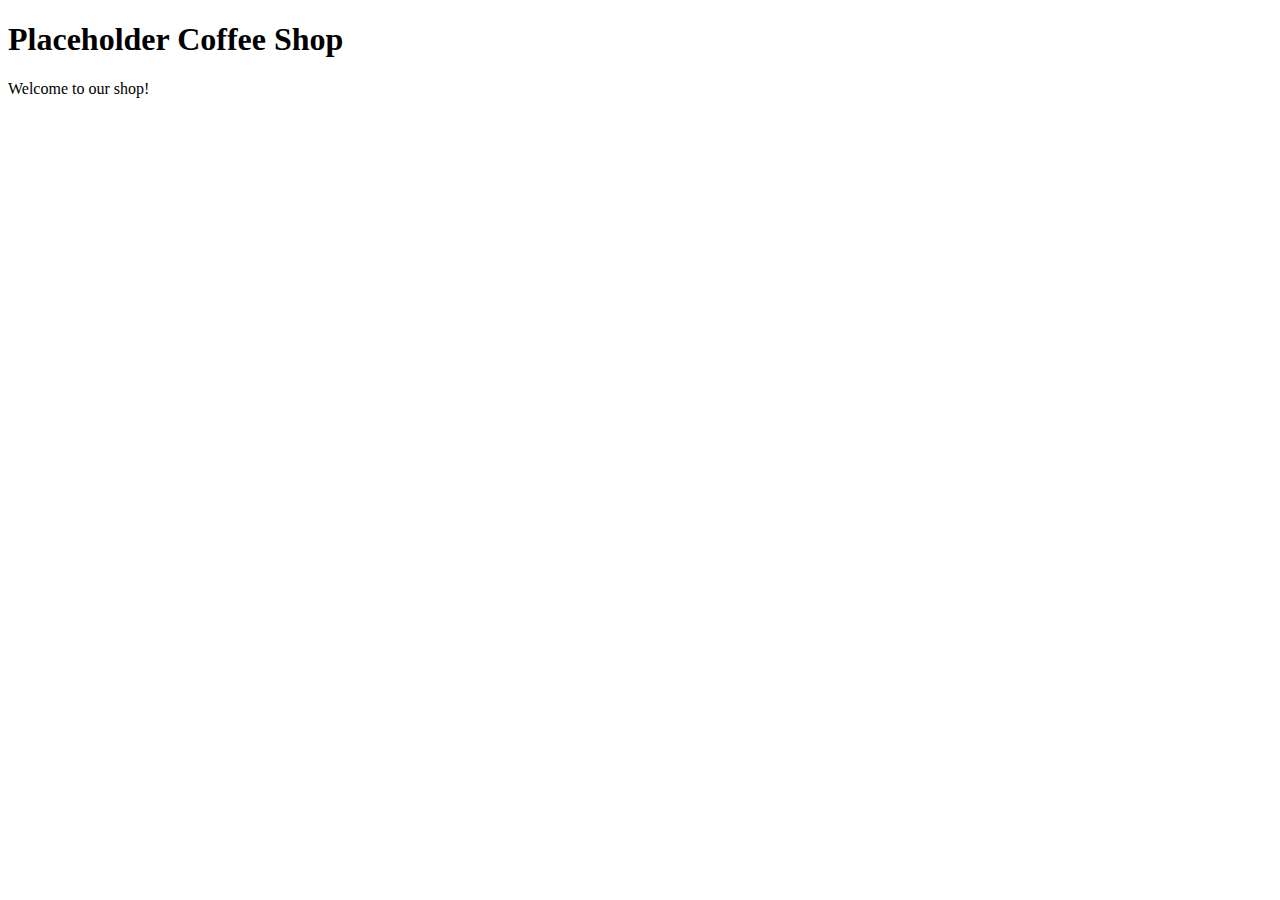
<file: week2/index.html>
<!DOCTYPE html>
<html>
    <head>
            <meta charset="UTF-8">
            <title>Placeholder Coffee Shop - Home</title>
    </head>
    <body>
        <h1>Placeholder Coffee Shop</h1>
        <p>Welcome to our shop!</p>
    </body>
</html>
</file>
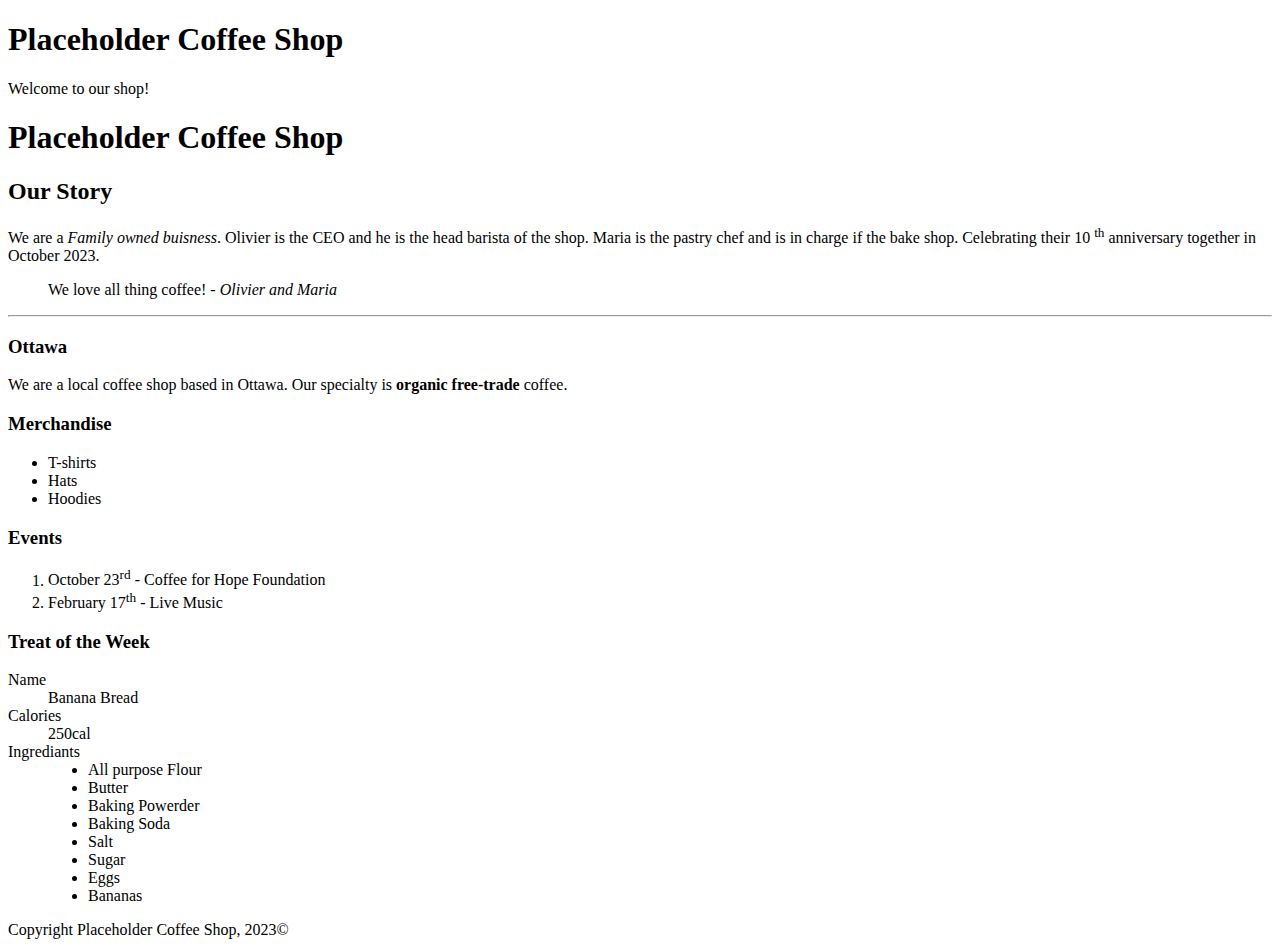
<file: week3/index.html>
<!DOCTYPE html>
<html>

<head>
    <meta charset="UTF-8">
    <title>Placeholder Coffee Shop - Home</title>
</head>

<body>
    <h1>Placeholder Coffee Shop</h1>
    <p>Welcome to our shop!</p>
    <!--This is an HTML Comment-->
    <!--CTRL/Command + / to add or remove comment-->

    <!-- Site Header -->
    <header>
        <h1> Placeholder Coffee Shop</h1>
    </header>
    <!-- starting the main content -->
    <main>
        <!-- article of the page, can be a standalone -->
        <article>
            <h2> Our Story </h2>
            <p>
                We are a <em>Family owned buisness</em>. Olivier is the <abbr title="Chief Executive Officer"></abbr>
                CEO and he is the head barista of the shop. Maria is the pastry chef and is in charge if the bake shop.
                Celebrating their 10 <sup>th</sup> anniversary together in October 2023.
            </p>

            <blockquote>
                We love all thing coffee! <cite>- Olivier and Maria</cite>
            </blockquote>
            <hr>
            <section>
                <h3>Ottawa</h3>
                <p>
                    We are a local coffee shop based in Ottawa. Our specialty is <b>organic free-trade</b> coffee.
                </p>
            </section>
        </article>
        <aside>
            <h3>
                Merchandise
            </h3>
            <!-- Adding unordered list-->
            <ul>
                <li>T-shirts</li>
                <li>Hats</li>
                <li>Hoodies</li>
            </ul>
        </aside>
        <!--Adding section for ordered list-->
        <section>
           <h3>Events</h3>
           <ol>
            <li>October 23<sup>rd</sup> - Coffee for Hope Foundation</li>
            <li>February 17<sup>th</sup> - Live Music</li>
           </ol>
        </section>
        <!-- Adding a section for a description list-->
        <section>
            <h3>Treat of the Week</h3>
            <dl>
                <dt>Name</dt>
                <dd>Banana Bread</dd>

                <dt>Calories</dt>
                <dd>250cal</dd>

                <dt>Ingrediants</dt>
                <dd>
                    <ul>
                        <li>All purpose Flour</li>
                        <li>Butter</li>
                        <li>Baking Powerder</li>
                        <li>Baking Soda</li>
                        <li>Salt</li>
                        <li>Sugar</li>
                        <li>Eggs</li>
                        <li>Bananas</li>
                    </ul>
                </dd>
            </dl>
        </section>
    </main>
<!-- Sitefooter-->
    <footer>
        <!-- Specialty symbols for html entities can be found by googling "html entities"-->
        Copyright Placeholder Coffee Shop, 2023&copy;

    </footer>

</body>

</html>
</file>
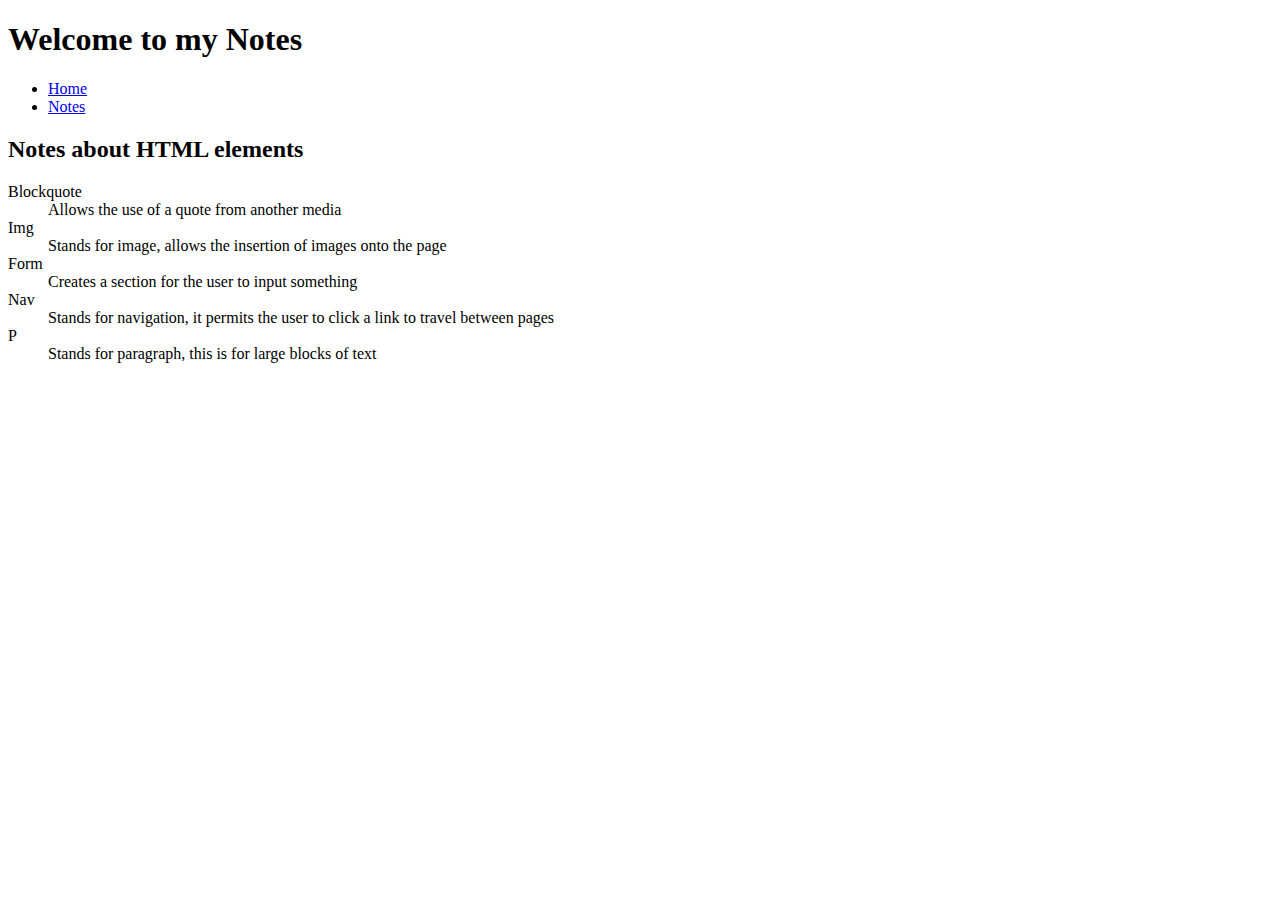
<file: html.assignment/notes.html>
<!DOCTYPE html>
<html lang="en">
    <head>
        <meta charset="UTF-8">
        <title>My Notes</title>
    </head>
        <h1> Welcome to my Notes</h1>
        <nav>
            <ul>
               <li> <a href="index.html">Home</a> </li>
               <li> <a href="notes.html">Notes</a> </li>
            </ul>
        </nav>
    <h2>Notes about HTML elements</h2>    
        <dl>
            <dt>Blockquote</dt>
            <dd>Allows the use of a quote from another media</dd>

            <dt>Img</dt>
            <dd>Stands for image, allows the insertion of images onto the page</dd>

            <dt>Form</dt>
            <dd>Creates a section for the user to input something</dd>

            <dt>Nav</dt>
            <dd>Stands for navigation, it permits the user to click a link to travel between pages</dd>  
            
            <dt>P</dt>
            <dd>Stands for paragraph, this is for large blocks of text</dd>

        </dl>




















    <footer>

    </footer>
</html>
</file>
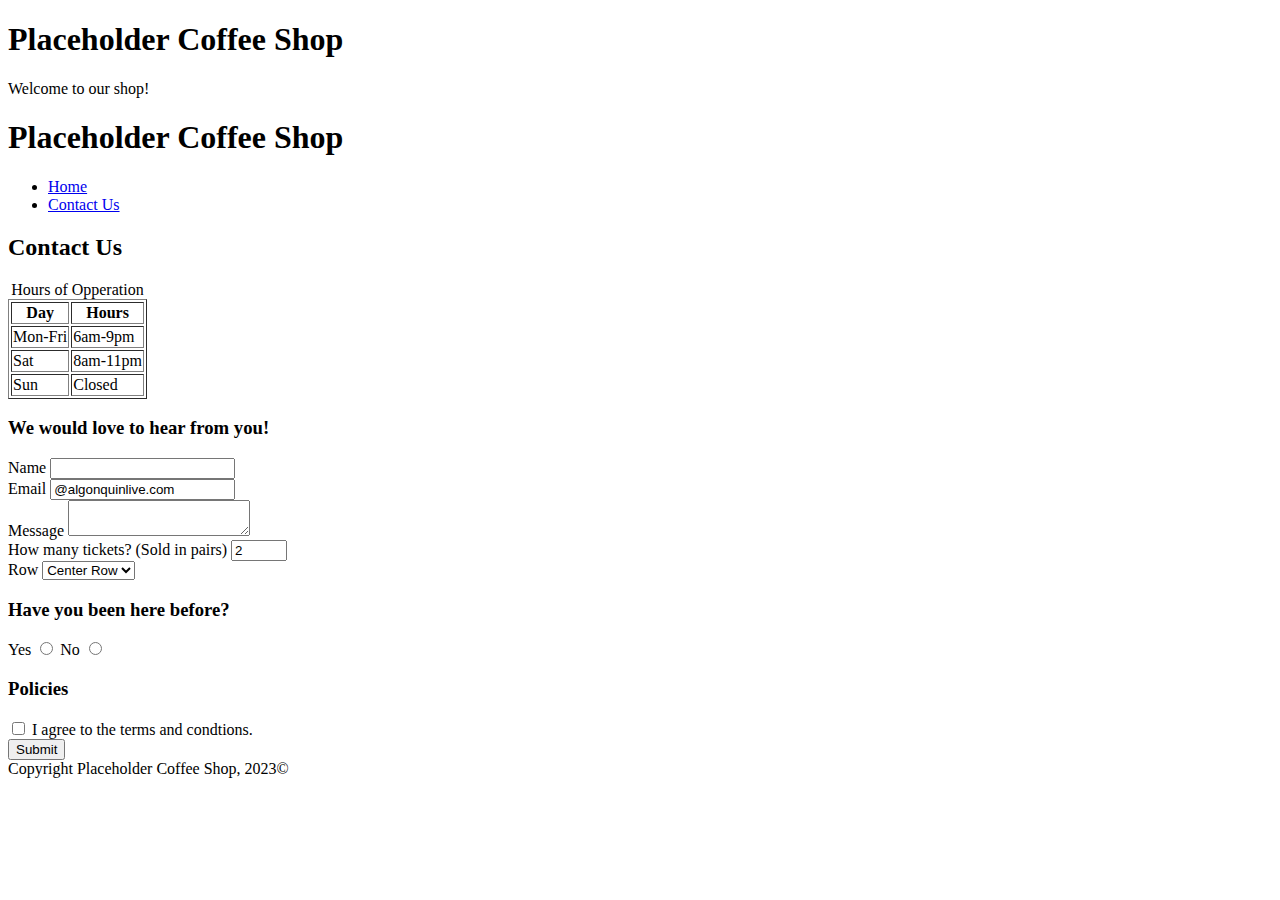
<file: week4/contact.html>
<!DOCTYPE html>
<html>

<head>
    <meta charset="UTF-8">
    <title>Placeholder Coffee Shop - Contact Us</title>
</head>

<body>
    <h1>Placeholder Coffee Shop</h1>
    <p>Welcome to our shop!</p>
    <!--This is an HTML Comment-->
    <!--CTRL/Command + / to add or remove comment-->

    <!-- Site Header -->
    <header>
        <h1> Placeholder Coffee Shop</h1>
        <nav>
            <ul>
                 <li> <a href="index.html" >Home</a></li>
                <li><a href="contact.html">Contact Us</a></li>
            </ul>
        </nav>
    </header>
    <!-- starting the main content -->
    <main>
       <!--Adding table for hours of opperation-->
       <h2>Contact Us</h2> 
       <table border>
        <caption>Hours of Opperation</caption>
        <thead>
            <tr>
                <th>Day</th>
                <th>Hours</th>
            </tr>
        </thead>
        <tbody>
            <tr>
                <td>Mon-Fri</td>
                <td>6am-9pm</td>
            </tr>
            <tr>
                <td>Sat</td>
                <td>8am-11pm</td>
            </tr>
            <tr>
                <td>Sun</td>
                <td>Closed</td>
            </tr>
        </tbody>
       </table>
       <!--Adding a section for contact form-->
       <section>
        <h3>We would love to hear from you!</h3>
        <!-- Adding the form-->
        <form action="Thanks.html" method="post">
            <div>
                <label for="fullname">Name</label>
                <input type="text" id="fullname" name="fullname">
            </div>
            <div>
                <label for="youremail">Email</label>
                <input type="email" id="youremail" name="youremail" placeholder="Algonquin Email" value="@algonquinlive.com" required>
            </div>
            <div>
                <label for="Message">Message</label>
                <textarea name="Message" id="Message"></textarea>
            </div>
            <div>
                <label for="tickets">How many tickets? &#40;Sold in pairs&#41;</label>
                <input type="number" id="tickets" name="tickets" min="2" max="10" step="2" value="2">
            </div>
            <div>
                <label for="row" >Row</label>
                <select name="row" id="row" >
                    <option value="front">Front Row</option>
                    <option value="center" selected>Center Row</option>
                    <option value="back">Back Row</option>
                </select>
            </div>
            <div>
                <h3>Have you been here before?</h3>
                <label for="yes">Yes</label>
                <input type="radio" name="past" id="yes">

                <label for="no">No</label>
                <input type="radio" name="past" id="no">
            </div>
            <div>
                <h3>Policies</h3>
                <input type="checkbox" name="policies" id="policies" required>
                <label for="policies">I agree to the terms and condtions.</label>
            </div>
            <button type="submit">Submit</button>
        </form>
       </section>
    </main>
<!-- Sitefooter-->
    <footer>
        <!-- Specialty symbols for html entities can be found by googling "html entities"-->
        Copyright Placeholder Coffee Shop, 2023&copy;

    </footer>

</body>

</html>
</file>
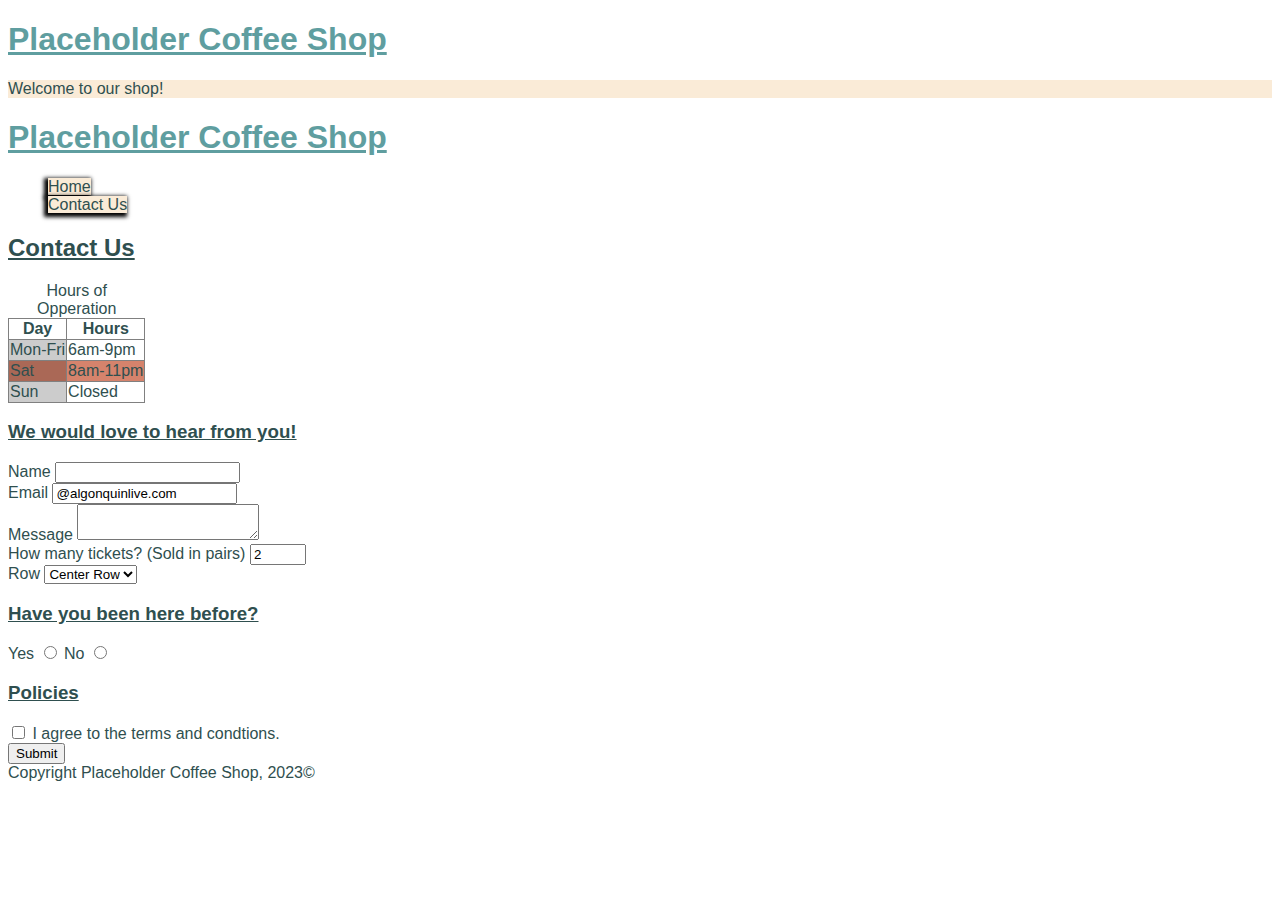
<file: week5/contact.html>
<!DOCTYPE html>
<html>

<head>
    <meta charset="UTF-8">
    <title>Placeholder Coffee Shop - Contact Us</title>
    <link rel="stylesheet" href="css/main.css">
</head>

<body>
    <h1>Placeholder Coffee Shop</h1>
    <p>Welcome to our shop!</p>
    <!--This is an HTML Comment-->
    <!--CTRL/Command + / to add or remove comment-->

    <!-- Site Header -->
    <header>
        <h1> Placeholder Coffee Shop</h1>
        <nav>
            <ul>
                 <li> <a href="index.html" >Home</a></li>
                <li><a href="contact.html">Contact Us</a></li>
            </ul>
        </nav>
    </header>
    <!-- starting the main content -->
    <main>
       <!--Adding table for hours of opperation-->
       <h2>Contact Us</h2> 
       <table border>
        <caption>Hours of Opperation</caption>
        <thead>
            <tr>
                <th>Day</th>
                <th>Hours</th>
            </tr>
        </thead>
        <tbody>
            <tr>
                <td>Mon-Fri</td>
                <td>6am-9pm</td>
            </tr>
            <tr>
                <td>Sat</td>
                <td>8am-11pm</td>
            </tr>
            <tr>
                <td>Sun</td>
                <td>Closed</td>
            </tr>
        </tbody>
       </table>
       <!--Adding a section for contact form-->
       <section>
        <h3>We would love to hear from you!</h3>
        <!-- Adding the form-->
        <form action="Thanks.html" method="post">
            <div>
                <label for="fullname">Name</label>
                <input type="text" id="fullname" name="fullname">
            </div>
            <div>
                <label for="youremail">Email</label>
                <input type="email" id="youremail" name="youremail" placeholder="Algonquin Email" value="@algonquinlive.com" required>
            </div>
            <div>
                <label for="Message">Message</label>
                <textarea name="Message" id="Message"></textarea>
            </div>
            <div>
                <label for="tickets">How many tickets? &#40;Sold in pairs&#41;</label>
                <input type="number" id="tickets" name="tickets" min="2" max="10" step="2" value="2">
            </div>
            <div>
                <label for="row" >Row</label>
                <select name="row" id="row" >
                    <option value="front">Front Row</option>
                    <option value="center" selected>Center Row</option>
                    <option value="back">Back Row</option>
                </select>
            </div>
            <div>
                <h3>Have you been here before?</h3>
                <label for="yes">Yes</label>
                <input type="radio" name="past" id="yes">

                <label for="no">No</label>
                <input type="radio" name="past" id="no">
            </div>
            <div>
                <h3>Policies</h3>
                <input type="checkbox" name="policies" id="policies" required>
                <label for="policies">I agree to the terms and condtions.</label>
            </div>
            <button type="submit">Submit</button>
        </form>
       </section>
    </main>
<!-- Sitefooter-->
    <footer>
        <!-- Specialty symbols for html entities can be found by googling "html entities"-->
        Copyright Placeholder Coffee Shop, 2023&copy;

    </footer>

</body>

</html>
</file>
<file: final-project/css/main.css>
/*All Mobile Styling goes HERE*/
/*Colours values used in the layout #c78c06, #ffe6ac, #222 and white*/




/*main navigation*/

.rectangle {
    max-width: 1200px;
    z-index: 0;
    position: relative;
    width: 1200px;
    height: 200px;
    color: #c78c06;
    background-color: #c78c06;
    
}

.logo {
    z-index: 1;
    position: relative;
    transform: translateY(-200px);
}

header {
    max-width: 1200px;
    background-color: #222;
    color: #fff; 
    padding: 10px; 
    max-height: 540px;
}

/* Add style for the navigation links */
.nav-list li {
    position: relative;
    z-index: 2;
    display: block;
    text-align: center;
    margin-top: 40px;
    transform: translateY(-180px);
}

a:hover {
    color: #222;
    background-color: #c78c06;
}

.current {
    
    position: relative;
    z-index: 3;
    color: #222;
    
}

li a {
    font-family: sans-serif;
    font-size: 20px;
    color: #c78c06;
    text-decoration: none;
    
}

/* Style the search input */
#search {
    height: 40px;
    width: 1100px;
    transform: translateY(-10px);
    
}

#search .material-symbol-outlined {
    border-style: solid;
    border-color: #c78c06;
    border-width: 1px;
}

.father {
    display: grid;
    grid-template-columns: repeat(5, 1fr);
    grid-template-rows: repeat(5, 1fr);
    grid-column-gap: 0px;
    grid-row-gap: 0px;
    }
    
    .divbar { grid-area: 1 / 1 / 2 / 2; }
    .divicon { grid-area: 1 / 2 / 2 / 3; }
    

/*connect with us*/
.main-banner {
    max-width: 1200px;
    position: relative;
    z-index: -1;
    

}

.welcometext {
    max-width: 1200px;
    position: absolute;
    transform: translateY(-800px);
    background: rgba(0, 0, 13, 0.8);
    color: white;
    font-family: sans-serif;
    height: 580px;
}

h1 {
    font-size: 100px;
    max-width: 1200px;
    font-family: sans-serif;
    letter-spacing: 2px;
}

.ConnectButton {
    background-color: #c78c06;
    border-width: 0;
    font-size: 24px;
    width: 260px;
    height: 100px;
    transform: translateX(20px);
}




/*about us*/

#aboutus {
    background-color: #ffe6ac;
    padding: 20px;
    max-width: 1200px;
    border-top: 0px;
    margin-top: 0px;
    transform: translateY(-4px);
    
}

h2 {
    font-size: 48px;
    font-family: sans-serif;
    transform: translateX(20px);
}

p {
    font-family: sans-serif;
    font-size: 18px;
    padding-left: 20px;
    
}

.AU {
    max-width: 1200px;
    width: 1160px;
}



/*our services*/
#ourservices {
    position: relative;

}







/*digital transformation*/
#digitaltransformation {
    background-color: #ffe6ac;
    max-width: 1200px;
    transform: translateY(-45px);
}

.digi {
    max-width: 1200px;
    min-width: 1200px;
    padding: 0;
    margin: 0;
    border: 0;
}

     .Digiplan   {
    background-color: #222;
    color: white;
    border-width: 0;
    font-size: 24px;
    width: 260px;
    height: 100px;
    transform: translateX(20px);
}






/*marketing*/
#marketing {
    background-color: #ffe6ac;
    margin-bottom: 10px;
    max-width: 1200px;
    transform: translateY(-45px);
}

.mark {
    max-width: 1200px;
    min-width: 1200px;

}

.markplan {
    background-color: #222;
    color: white;
    border-width: 0;
    font-size: 24px;
    width: 260px;
    height: 100px;
    transform: translateX(20px);
}





/*video production*/
#videoproduction {
    background-color: #ffe6ac;
    max-width: 1200px;
    transform: translateY(-45px);
}

.vidprod {
    max-width: 1200px;
    min-width: 1200px;
}

.vidplan {
    background-color: #222;
    color: white;
    border-width: 0;
    font-size: 24px;
    width: 260px;
    height: 100px;
    transform: translateX(20px);
}



/*web dev*/
#webdev {
    background-color: #ffe6ac;
    max-width: 1200px;
    transform: translateY(-45px);
}

.web {
    max-width: 1200px;
    min-width: 1200px; 
}

.webplan {
    background-color: #222;
    color: white;
    border-width: 0;
    font-size: 24px;
    width: 260px;
    height: 100px;
    transform: translateX(20px);
}





/*printing*/
#print {
    background-color: #ffe6ac;
    max-width: 1200px;
    transform: translateY(-45px);
}

.paperbox {
    max-width: 1200px;
    min-width: 1200px; 
    padding-top: 30px;
}

.printplan {
    background-color: #222;
    color: white;
    border-width: 0;
    font-size: 24px;
    width: 260px;
    height: 100px;
    transform: translateX(20px);
}


/*Our vision*/

#ourvision {
    max-width: 1200px;
    transform: translateY(-255px);
}
.vis {
    max-width: 1200px;
    min-width: 1200px;
    max-height: 500px;
    
}

.learning {
    
    background-color: #222;
    color: white;
    border-width: 2px;
    border-color: #c78c06;
    font-size: 24px;
    width: 260px;
    height: 100px;
    transform: translateY(-150px);
    margin-left: 20px;
}

.visiontext {
color:white;
padding: 10px;
    transform: translateY(230px);
}

.visionlorem{
    color: white;
    padding: 10px;
    transform: translateY(230px);
}


/*Our team*/

#ourteam {
    transform: translateY(-340px);
}    


.john {
    max-width: 1200px;
    min-width: 1200px;
    
}

.JohnDoe {
   
    background-color: #ffe6ac;
    max-width: 1200px;
    transform: translateY(-45px);

}

.solid {
    border-top: 3px solid #c78c06;
    transform: translateY(-40px);
}

.Roles {
    font-size: 20px;
    transform: translateY(-35px);
}

.Story {
    transform: translateY(-40px);
    font-size: 18px;
}

.bob {
    max-width: 1200px;
    min-width: 1200px;
    transform: translateY(-45px);
    padding-bottom: 0px;
    margin-bottom: 0px;
    border-bottom: 0px;
    
}

.BobRite {
    background-color: #ffe6ac;
    max-width: 1200px;
    transform: translateY(-90px);
    padding-top: 0px;
    border-top: 0px;
    margin-top: 0px;
}


/*contact us*/

#contactus {
    transform: translateY(-370px);
}

.parent {
    max-width: 1200px;
    display: grid;
    grid-template-columns: repeat(5,225px);
    grid-template-rows: repeat(11, 25px);
    grid-column-gap: 0px;
    grid-row-gap: 0px;
    font-family: sans-serif;

    }
    
    .parent > div {
      border: 1px solid rgba (0,0,0,0.8)
    }
    
    .div1 
    { 
        grid-area: 1 / 1 / 2 / 2; 
    }

    .div2 
    { 
        grid-area: 2 / 1 / 3 / 6; 
    }

    .div3 
    { 
        grid-area: 3 / 1 / 4 / 2; 
    }

    .div4 
    { 
        grid-area: 4 / 1 / 5 / 6; 
    }

    .div5 
    { 
        grid-area: 5 / 1 / 6 / 2; 
    }

    .div6 
    { 
        grid-area: 6 / 1 / 6 / 6; 
    }

    .div7 
    { 
        grid-area: 7 / 1 / 7 / 2;
    }

    .send {
        background-color: #222;
        color: #c78c06;
        transform: scale(1.3) translateX(6px)translateY(15px);
        
        
    }



/*hours of operartion*/

#hoursofoperation {
    transform: translateY(-390px);
}

.grid-container {
    display: inline-grid;
    grid-template-columns: auto auto auto;
    max-width: 1200px;
    min-width: 1200px;
  }
  
  .grid-container > div {
    border: 1px solid rgba(0, 0, 0, 0.8);
    padding: 20px;
    font-size: 30px;
    text-align: center;
  }
  
  .grid-item1 {
    grid-column-start: 1;
    grid-column-end: 3;
    background-color: #ffe6ac;
    
  }
  
  .grid-item2 {
    grid-column-start: 3;
    grid-column-end: 6;
    background-color: #ffe6ac;
  }
  
  .grid-item3 {
    grid-row-start:2;
    grid-column-start:1;
    grid-column-end:3;
    
  }
  
  .grid-item4 {
    grid-row-start:3;
    grid-column-start:1;
    grid-column-end:3;
    
  }
  
  .grid-item5 {
    grid-row-start:2;
    grid-column-start:3;
    grid-column-end:6;
    
  }
  
  .grid-item6 {
    grid-row-start:3;
    grid-column-start:3;
    grid-column-end:6;
    
  }





/*location*/

.location {
    transform: translateY(-390px);
}

.googlemaps {
    max-width: 1200px;
    width: 1200px;
}






/*copyright info*/

.foot{
    background-color: #222;
    max-width: 1200px;
    color: #c78c06;
}

.unsplash{
    color: #c78c06;
    text-decoration: none;
}


a {
    text-decoration: none;
    color: #c78c06;
}


main {
    max-height: 11600px ;
}






/*All Desktop Styling goes HERE*/
@media only screen and (min-width:760px) {
/*main navigation*/

			
  .rectangle {
    max-width: 1200px;
    z-index: 0;
    position: relative;
    width: 1200px;
    height: 200px;
    color: #c78c06;
    background-color: #c78c06;
    opacity: 0;
  }

  header {
    max-width: 1200px;
    background-color: #222;
    color: #fff; 
    padding: 10px; 
    max-height: 140px;
}
.flex-container {

    display: flex;
    
    justify-content: space-evenly; 
    align-items: flex-start;  
    flex-direction: row; 
    flex-wrap: nowrap; 

    
    height: 100%;
    padding: 15px;
    gap: 60px;
    
  }

  .flex-container > div{
    color: #c78c06;
    font-size: 24px;
    border-radius: 5px;
    padding: 8px;
  }


  .item1 { 
    /* flex:0 1 auto; */
    flex-grow:0;
    flex-shrink:1;
  }
			
  .item2 { 
    /* flex:0 1 auto; */
    flex-grow:0;
    align-self:auto;
  }

.logo {
    transform: translate(50px, -190px);
}

.nav-list {
    list-style: none;
    padding: 0;
    margin: 0;
    display: flex;
    justify-content: center;
    transform: translate(150px, -100px);
    
    
}

.nav-list li  {
    position: relative;
    z-index: 2;
    display: inline-block;
    text-align: center;
    margin-top: 40px;
    
}

.itemservices {
    transform: translateY(-140px);
}

.current {
    
    position: relative;
    z-index: 3;
    color: #c78c06;
    
}

/* Style the search input */
#search {
    height: 40px;
    width: 250px;
    transform: translateY(-10px);
    
}

#search .material-symbol-outlined {
    border-style: solid;
    border-color: #c78c06;
    border-width: 1px;
}

.father {
    display: grid;
    grid-template-columns: repeat(5, 1fr);
    grid-template-rows: repeat(5, 1fr);
    grid-column-gap: 0px;
    grid-row-gap: 0px;
    }
    
    .divbar { grid-area: 1 / 1 / 2 / 2; }
    .divicon { grid-area: 1 / 2 / 2 / 3; }
    

/*connect with us*/
.main-banner {
    max-width: 1200px;
    position: relative;
    z-index: -1;
    

}

.welcometext {
    max-width: 1200px;
    width: 1040px;
    position: absolute;
    transform: translate(100px ,-800px);
    background: rgba(0, 0, 13, 0.8);
    color: white;
    font-family: sans-serif;
    height: 500px;
}

.Wp {
    transform: translateY(-70px);
}

.WTthreeSN {
    transform: translateX(30px);
}

h1 {
    font-size: 100px;
    max-width: 1200px;
    font-family: sans-serif;
    letter-spacing: 2px;
}

.ConnectButton {
    background-color: #c78c06;
    border-width: 0;
    font-size: 24px;
    width: 260px;
    height: 100px;
    transform: translate(20px, -70px );
}




/*about us*/

#aboutus {
    background-color: #ffe6ac;
    padding: 20px;
    max-width: 1200px;
    width: 1160px;
    border-top: 0px;
    margin-top: 0px;
    transform: translateY(-190px);
    
}

h2 {
    font-size: 48px;
    font-family: sans-serif;
    transform: translateX(20px);
}

p {
    font-family: sans-serif;
    font-size: 18px;
    padding-left: 20px;
    
}

.AU {
    max-width: 1200px;
    width: 500px;
    float: left;
    padding: 10px;
    margin-left: 50px;
    height: 280px;
}



/*our services*/
#ourservices {
    position: relative;
    transform: translateY(-200px);
}

.Boxes {
    display: grid;
    grid-template-columns: repeat(6, 1fr);
    grid-template-rows: repeat(5, 1fr);
    grid-column-gap: 0px;
    grid-row-gap: 0px;
    }
    
    .boxdigi { 
        grid-area: 1 / 1 / 3 / 4; 
        scale: 0.6;
        transform: translate(-250px, -800px);
    }

    .boxmark { 
        grid-area: 1 / 4 / 3 / 7; 
        scale: 0.6;
        transform: translate(-750px, -800px);
    }

    .boxvid { 
        grid-area: 3 / 1 / 5 / 3; 
        scale: 0.5;
        transform: translate(-250px, -2350px);
    }

    .boxweb { 
        grid-area: 3 / 3 / 5 / 5; 
        scale: 0.5;
        transform: translate(-630px, -2345px);
    }

    .boxprint { 
        grid-area: 3 / 5 / 5 / 7; 
        scale: 0.5;
        transform: translate(-1020px, -2360px);
    }






/*digital transformation*/
#digitaltransformation {
    background-color: #ffe6ac;
    max-width: 1200px;
    width: 960px;
    transform: translateY(-125px);
    
}

.digi {
    max-width: 1200px;
    padding: 0;
    margin: 0;
    border: 0;
    scale: 0.8;
    transform: translateX(-150px)

}

.digitext {
    transform: translateY(-30px);
}

     .Digiplan   {
    background-color: #222;
    color: white;
    border-width: 0;
    font-size: 24px;
    width: 260px;
    height: 100px;
    transform: translate(20px, -20px);
}






/*marketing*/
#marketing {
    background-color: #ffe6ac;
    margin-bottom: 10px;
    max-width: 1200px;
    height: 255px;
    width: 960px;
    transform: translateY(-125px);
}

.mark {
    max-width: 1200px;
    scale: 0.8;
    transform: translateX(-150px);
    

}

.marktext {
    transform: translateY(-40px);
}

.markplan {
    background-color: #222;
    color: white;
    border-width: 0;
    font-size: 24px;
    width: 260px;
    height: 100px;
    transform: translate(20px, -40px);
}





/*video production*/
#videoproduction {
    background-color: #ffe6ac;
    max-width: 1200px;
    width: 785px;
    transform: translateY(-205px);
}

.vidprod {
    max-width: 1200px;
    width: 800px;
    scale: 0.65;
    transform: translate(-320px, 40px);
}

.vidplan {
    background-color: #222;
    color: white;
    border-width: 0;
    font-size: 24px;
    width: 260px;
    height: 100px;
    transform: translateX(20px);
}



/*web dev*/
#webdev {
    background-color: #ffe6ac;
    max-width: 1200px;
    width: 785px;
    transform: translateY(-205px);
}

.web {
    max-width: 1200px;
     scale: 0.65;
     transform: translate(-320px, 40px);
}

.webplan {
    background-color: #222;
    color: white;
    border-width: 0;
    font-size: 24px;
    width: 260px;
    height: 100px;
    transform: translateX(20px);
}





/*printing*/
#print {
    background-color: #ffe6ac;
    max-width: 1200px;
    width: 724px;
    transform: translateY(-235px);
}

.paperbox {
    max-width: 1200px; 
    scale: 0.6;
     transform: translate(-395px, -0px);
}

.printplan {
    background-color: #222;
    color: white;
    border-width: 0;
    font-size: 24px;
    width: 260px;
    height: 100px;
    transform: translateX(20px);
}


/*Our vision*/

#ourvision {
    max-width: 1200px;
    transform: translateY(-255px);
}

.boxvision {
    transform: translate(25px, -2100px);
}

.vis {
    max-width: 1200px;
    min-width: 1200px;
    max-height: 500px;
    
}

.learning {
    
    background-color: #222;
    color: white;
    border-width: 2px;
    border-color: #c78c06;
    font-size: 24px;
    width: 260px;
    height: 100px;
    transform: translateY(-150px);
    margin-left: 20px;
}

.visiontext {
color:white;
padding: 10px;
    transform: translateY(230px);
}

.visionlorem{
    color: white;
    padding: 10px;
    transform: translateY(230px);
}


/*Our team*/

#ourteam {
    transform: translateY(-340px);
}    

.teamtitle {
    transform: translate(30px, -2210px);
}

.boxdoe {
    transform: translate(-570px, -4000px);
    scale: 0.6;
}

.john {
    max-width: 1200px;
    scale: 0.9;
    transform: translate(-70px, -50px);
    
}

.JohnDoe {
   
    background-color: #ffe6ac;
    max-width: 1200px;
    width: 1000px;
    height: 722px;
    transform: translate(165px, -810px);
    float: right;

}

.solid {
    border-top: 3px solid #c78c06;
    transform: translateY(-40px);
}

.Roles {
    font-size: 36px;
    transform: translateY(-35px);
}

.Story {
    transform: translateY(-40px);
    font-size: 28px;
}

.bob {
    max-width: 1200px;
    scale: 0.9;
    transform: translate(955px, -70px);
    padding-bottom: 0px;
    margin-bottom: 0px;
    border-bottom: 0px;
    
}

.BobRite {
    background-color: #ffe6ac;
    max-width: 1200px;
    width: 1002px;
    height: 722px;
    transform: translate(-4px, -867px);
    padding-top: 0px;
    border-top: 0px;
    margin-top: 0px;
}

.boxrite {
    transform: translate(-570px, -5845px);
    scale: 0.6;
}

.boxteam {
    transform: translateY(70px);
}


/*contact us*/
.informationsection {
    transform: translate(100px,-4250px);
}
#contactus {
    transform: translate(-90px, -600px);
    
}

.parent {
    max-width: 1200px;
    display: grid;
    grid-template-columns: repeat(7,225px);
    grid-template-rows: repeat(11, 25px);
    grid-column-gap: 0px;
    grid-row-gap: 0px;
    font-family: sans-serif;
    
    transform: translate(20px, -40px);

    }
    
    .parent > div {
      border: 1px solid rgba (0,0,0,0.8)
    }
    
    .div1 
    { 
        grid-area: 1 / 1 / 2 / 2; 
        
    }

    .div2 
    { 
        grid-area: 2 / 1 / 3 / 6; 
        transform: translateY(10px);
    }

    .div3 
    { 
        grid-area: 3 / 1 / 4 / 2; 
        transform: translateY(15px);
    }

    .div4 
    { 
        grid-area: 4 / 1 / 5 / 6; 
        transform: translateY(19px);
    }

    .div5 
    { 
        grid-area: 5 / 1 / 6 / 2; 
        transform: translateY(23px);
    }

    .div6 
    { 
        grid-area: 6 / 1 / 6 / 6; 
        transform: translateY(29px);
    }

    .div7 
    { 
        grid-area: 7 / 1 / 7 / 2;
        transform: translateY(30px);
    }

    .send {
        background-color: #222;
        color: #c78c06;
        transform: scale(1.3) translateX(6px)translateY(15px);
        
        
    }



/*hours of operartion*/

#hoursofoperation {
    transform: translate(-65px, -390px);
}

.grid-container {
    display: inline-grid;
    grid-template-columns: auto auto auto;
    max-width: 1200px;
    min-width: 1200px;
  }
  
  .grid-container > div {
    border: 1px solid rgba(0, 0, 0, 0.8);
    padding: 20px;
    font-size: 30px;
    text-align: center;
  }
  
  .grid-item1 {
    grid-column-start: 1;
    grid-column-end: 3;
    background-color: #ffe6ac;
    
  }
  
  .grid-item2 {
    grid-column-start: 3;
    grid-column-end: 6;
    background-color: #ffe6ac;
  }
  
  .grid-item3 {
    grid-row-start:2;
    grid-column-start:1;
    grid-column-end:3;
    
  }
  
  .grid-item4 {
    grid-row-start:3;
    grid-column-start:1;
    grid-column-end:3;
    
  }
  
  .grid-item5 {
    grid-row-start:2;
    grid-column-start:3;
    grid-column-end:6;
    
  }
  
  .grid-item6 {
    grid-row-start:3;
    grid-column-start:3;
    grid-column-end:6;
    
  }





/*location*/

.location {
    transform: translate(530px, -1470px);
    max-width: 600px;
    
}

.googlemaps {
    max-width: 1200px;
    width: 600px;
    height: 600px;
}






/*copyright info*/

.foot{
    background-color: #222;
    max-width: 1200px;
    height: 80px;
    color: #c78c06;
    transform: translate(35px, 45px);
    padding-top: 30px;
    padding-left: 10px;
}

.unsplash{
    color: #c78c06;
    text-decoration: none;
}


a {
    text-decoration: none;
    color: #c78c06;
}


main {
    max-height: 4612px ;
}


}
</file>
<file: html.assignment/css/main.css>
.body {
    font-family: Arial, Helvetica, sans-serif;
    font-size: 18px;
}

header,footer {
    background-color: #FCA311;
}

.site-title {
    color: aliceblue;
}

#my-image {
    box-shadow: 0 0 2px 1px #000;
}

.bullet {
    list-style-type: square;
}

ul.bullet li:nth-child(odd) {
    background-color: #FCA311;
}

.links {
    list-style: none;
}

.index-link {
    list-style-type: none;
    text-decoration: none;
    background-color: #FCA311;
    
    
}

.notes-link {
    list-style-type: none;
    text-decoration: none;
    background-color: #FCA311;
}

a:hover {
    background-color: #13213c;
    color: antiquewhite;
}

a:focus {
    background-color: #13213c;
    color: antiquewhite;
}
</file>
<file: midterm/css/main.css>
html, body {
    height: 100%;
    margin: 0;
    padding: 0;
}

.content {
min-height: 100vh;
}

body{
    background-color: #AAD4CF;
    margin-left: 180px;
    margin-right: 180px;
    
}

.container {
    display: flex;
    justify-content: center;
    align-items: center;
    height: 100vh;
    position: relative;
}

.fullsize{
    background-color: #D4E9E7;
    height: 2000px;
    width: 926px;
    
}

.overlap {
    position: absolute;
    top:0 ;
    left: 0;
    z-index: 2;
}


header{
    position: relative;
    height: 300px;
}

.headeroverlay {
    position:absolute;
    top: 64%;
    left: 48%;
    transform: translate(-50%, -50%);
    text-align: center;
    color: white;
    z-index: 1;
}


.sitetitle {
    font-size: 55px;
    transform: translate(20px, 620px);
}

.Life {
    transform: translate(300px, 270px);
    font-size: 36px;
}

.headstarfish
{
    transform: scale(0.905) translate(-54px,650px);
    
}

.starfishmain
{
    transform: scale(0.5) translate(270px, 200px);
    float:left;
    margin: 20px;
    
}



.links {
    list-style: none;
    transform: scale(1) translate(250px, 270px);
    border-right: 1px;
    border-right-color: black;
    padding: 0;
    text-align: center;
    font-size: 25px;
}

.links li {
    display: inline-block;
    margin: 0;
    padding: 0;
    position: relative;
    padding-left: 100px;
}

.links li:nth-child(2) {
    border-right: 1px solid #000;
    border-left: 1px solid #000;
}

.links li::after {
    content: "";
    display: inline-block;
    width: 1px;
    height: 50%;
    background-color: #000;
    margin: 8px 80px;
    vertical-align: middle;
}




.info{
    transform: translate(620px, -385px);
    content: "";
    display: table;
    clear: both;
    width: 550px;
    margin: 5px;
}

.Facts 
{ background-color: #D4E9E7;
    height: 100%;
    align-items: left;
    justify-content: left;
    display: flex;
    margin: 0;
    padding: 10px;
    border: 0px;
    transform: translate(280px, -350px);
    max-width: 900px;
}
.Contactmore
{ background-color: #D4E9E7;
    height: 100%;
    align-items: left;
    justify-content: left;
    display: flex;
    margin: 0;
    padding: 10px;
    border: 0px;
    transform: translate(280px, -350px);
    max-width: 900px;
}

.factlist 
{
    background-color: #D4E9E7;
    margin: 0;
    padding:0;
    border: 0;
    transform: translate(300px,-350px);
    max-width: 900px;
}

.factlist::marker
{
    background-color: #D4E9E7;
    
}

    input[type=button]{
        background-color: #AAD4CF;
        color: #AAD4CF;
        border: none;
        text-decoration: none;
    }
    input[type=text]{width: 900px;}
    input[type=Email]{width: 900px;}
    textarea{
        width: 900px;
        height: 150px;
    }

.formback 
{
    background-color: #D4E9E7;
    height: 100%;
    width: 926px;
    transform: translate(280px, -350px);
}

.customform {
    border: 1px solid black;
    padding: 10px;
}

footer {
    height: 100px;
    position: sticky;
    transform: translate(-120px, 560px) ;
    z-index: 2;
    text-align: right;
}
</file>
<file: week10/css/main.css>
/**********************
     Custom Styles
**********************/

/*** Global Styles ***/
html {
    font-family: Arial, Helvetica, sans-serif;
    font-size: 14px;
    box-sizing: border-box;
}

body {
    line-height: 1.5;
}

*,
*::after,
*::before {
    box-sizing: inherit;
}

.clearfix::after {
    content: '';
    display: table;
    clear: both;
}

img {
    width: 100%;
}

/* LoVe HAte - Link, Visited, Hover/Focus, Active */
a,
a:link,
a:visited {
    color: inherit;
}

a:hover,
a:focus {
    color: #00ADD8;
}

h1,
h2,
h3,
h4,
h5 {
    font-weight: bold;
    margin: 1em 0 0.5em;
}

/* https://www.modularscale.com - to ensure font sizes are proportionate */
h1 {
    font-size: 5.063rem;
}

h2 {
    font-size: 3.375rem;
}

h3 {
    font-size: 2.25rem;
}

h4 {
    font-size: 1.5rem;
}

h5 {
    font-size: 1rem;
}

p {
    margin: 1em 0;
}

.container {
    max-width: 1200px;
    margin: 0 auto;
    padding: 1em;
}

/*** Header Styles ***/
.mobile-logo {
    max-width: 150px;
}

.desktop-logo {
    display: none;
}

.banner {
    height: 600px;
    background: grey url("../images/smog-mobile.jpg") no-repeat center bottom;
    background-size: cover;
}

/* Navigation */

.nav-list li {
border-bottom: 1px solid grey;
text-align: center

}
/*love hate*/

.nav-list a,
.nav-list a:link,
.nav-list a:visited {
    display: block;
    padding: 1em 0;
    text-decoration: none;
}

.nav-list a:hover,
.nav-list a:focus,
.nav-list a.current {
    background-color: #00add8;
    color: inherit;
}


.banner h1 {
    margin: 0;
    padding-top: 250px;
    text-align: center;
    text-transform: uppercase;
}

.btn {
    text-decoration: none;
    display: inline-block;
    padding: 20px;
    border: 1px solid #00ADD8;
    border-radius: 8px;
    color: inherit;
}

.btn:hover,
.btn:focus {
    background-color: #00ADD8;
    color: inherit;
}

/***Action section***/

.actions-list {
    display: flex;
    flex-flow: row wrap;
}

.actions-list li {
    max-width: 50%;
    padding: 1em;
    text-align: center;
    font-size: 1.5em;
}

/*** Footer Styles ***/
.site-footer {
    margin-top: 20px;
    padding: 20px 0;
    border-top: 2px solid #00ADD8;
}

.copy {
    text-align: right;
}

/**********************
     Desktop Styles
**********************/

@media screen and (min-width: 600px) {
    html {
        font-size: 16px;
    }

    .mobile-logo {
        display: none;
    }

    .desktop-logo {
        display: inline-block;
        max-width: 300px;
    }

    .banner {
        background-image: url(../images/smog-desktop.jpg);
    }

    .banner h1 {
        color: white;
    }

/***Navigation***/
.nav-list{
    display: flex;

}

.nav-list li {
    flex: 1;
    border: none;
    border-right: 1px solid grey;
}

.nav-list li :last-child {
    border: none;
}
    /*** App Section ***/

    .app img {
        width: 40%;
        float: left;
        margin-right: 1em;
    }

    .app .btn {
        float: right;
    }
}

/***Media Querry 800px***/

@media screen and (min-width:800px) {
    .actions-list li {
        max-width: 20%;
    }
}
</file>
<file: week5/css/main.css>
/*
this is a css comment
*/
body {
    font-family: Arial, Helvetica, sans-serif;
    color: darkslategray;
}

h1{
    color: cadetblue;

}

p{
    background-color: antiquewhite;
}

/*
selecting multiple elents
*/

h1,h2,h3,h4 {
    text-decoration: underline;

}

/*selecting child*/

nav ul {
    list-style: none;

}

nav ul a {
    color: darkslategray;
    text-decoration: none;
}

/* selecting element with id value*/
#treatoftheweek {
    background-color: cadetblue;
}

.blue-link {
    background-color: darkslategray;
    text-decoration: none;
    color: antiquewhite;
}

.white-text {
    color: antiquewhite;
}

.large-text {
    font-size: 24px;
}

/*direct child selector*/
article>p {
    font-size: 24px;
}

/*adjacent sibling selector - selects element that is the very next sibling to the selected element, if it exists*/

h3+ul {
    border: 1px solid black;
}

/* Sibling selector*/

h3~p {
    text-transform: uppercase;
}

/*attribute selector*/
[href="treatoftheweek"] {
    font-weight: bold;
}

[src$=".jpg"] {
    border: 8px solid darkslategray;
}

/*using pseudo classes*/
nav ul a,
nav ul a:link,
nav ul a:visited {
background-color: antiquewhite;
box-shadow: -2px 2px 4px 2px black;
}

nav ul a:hover,
nav ul a:focus {
    text-decoration: underline;
}

nav ul a:active {
    box-shadow: 0 0 4px 2px black;
}

/*position selectors*/

aside ul li:first-child {
    font-weight: bold;
}

section ol li:last-child {
    font-weight: bold;
}

/*styling the table*/

table {
    border-collapse: collapse;
}

/* nth child selector - even/odd */

tbody tr:nth-child(even) {
    /*hex color value with 6 characters */
    background-color: #d5836c;
}

table th:nth-child(n)
table td:nth-child(n) {
    border: 1px solid #000;
}

/* using formula in nth-child selector*/

table td:nth-child(2n+1){
    background-color: rgba(0, 0, 0, 0.2);
}

/* Specificity */
/* Formula: inline style, id, class, tag name */
/*                0        0    0       0     */
</file>
